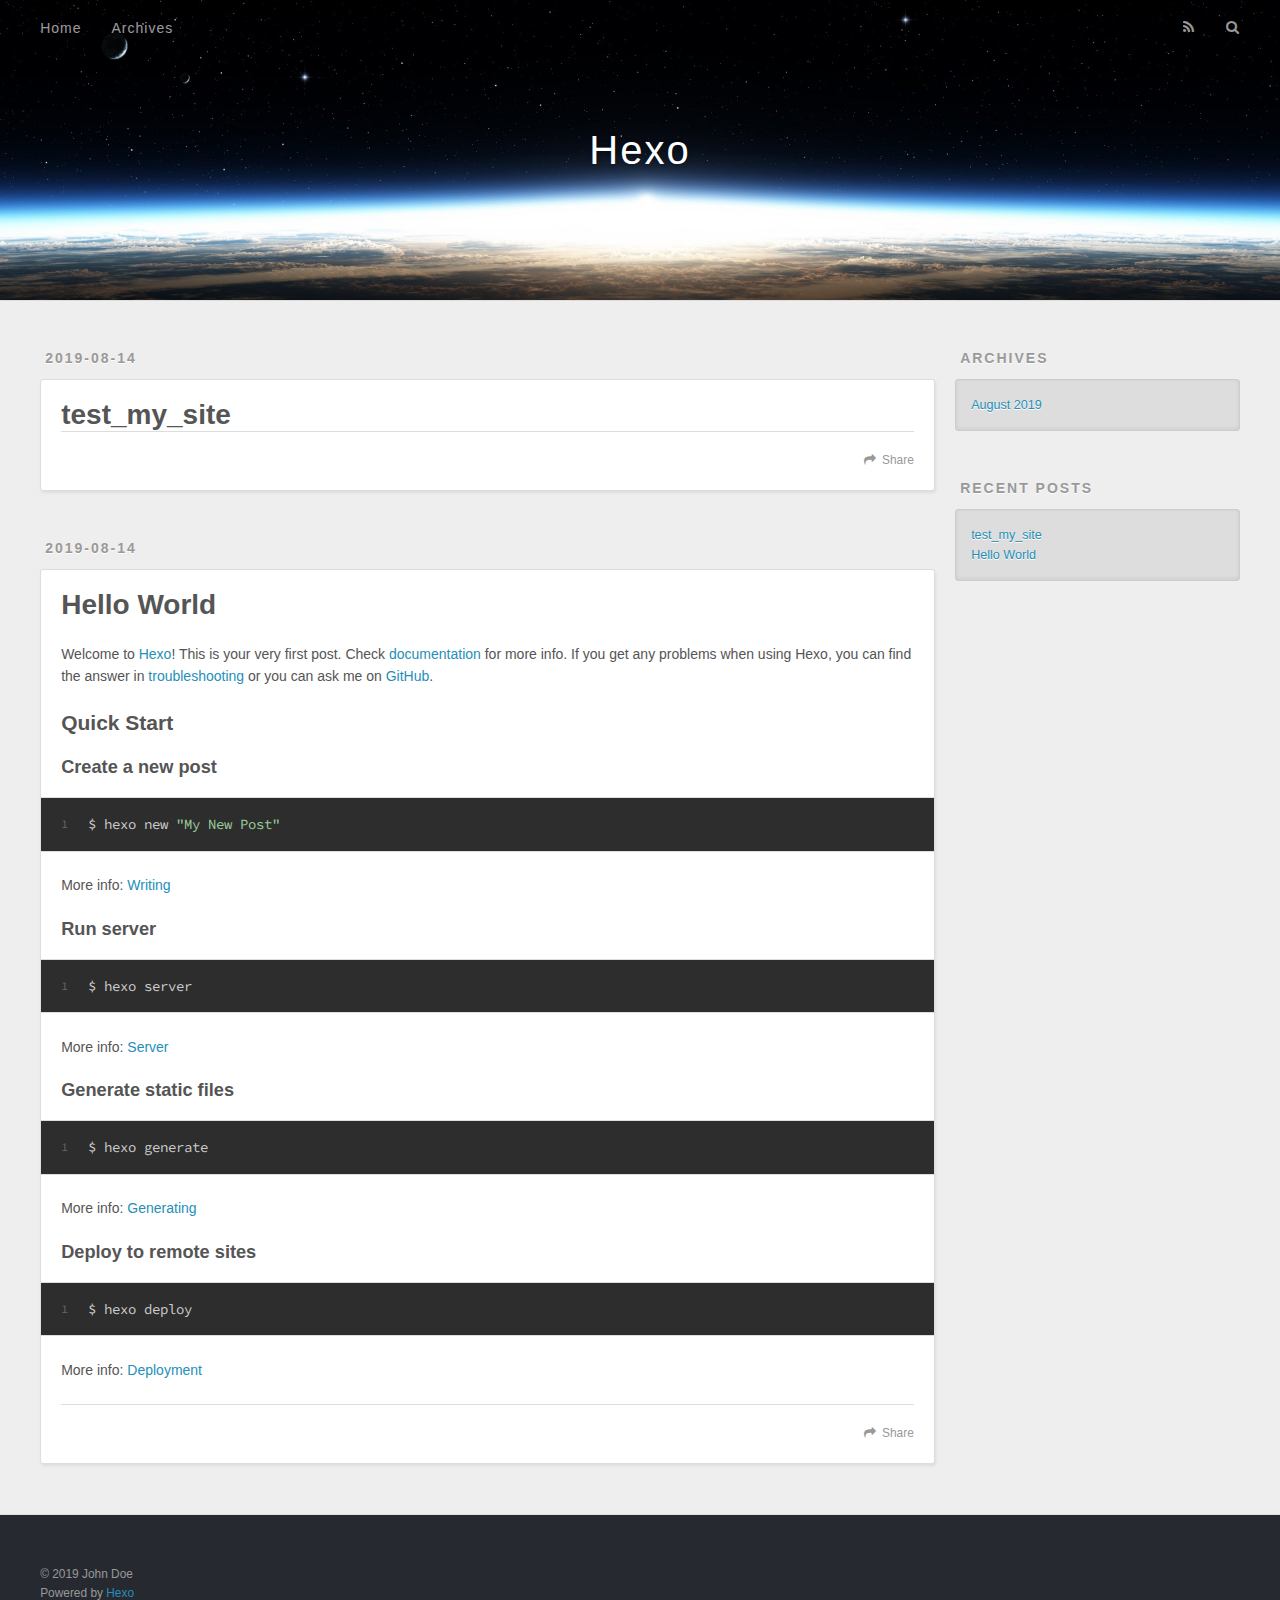
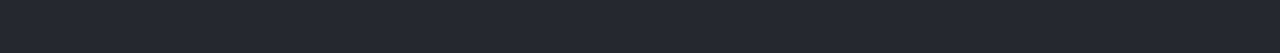
<file: index.html>
<!DOCTYPE html>
<html>
<head><meta name="generator" content="Hexo 3.9.0">
  <meta charset="utf-8">
  

  
  <title>Hexo</title>
  <meta name="viewport" content="width=device-width, initial-scale=1, maximum-scale=1">
  <meta property="og:type" content="website">
<meta property="og:title" content="Hexo">
<meta property="og:url" content="http://yoursite.com/index.html">
<meta property="og:site_name" content="Hexo">
<meta property="og:locale" content="en">
<meta name="twitter:card" content="summary">
<meta name="twitter:title" content="Hexo">
  
    <link rel="alternate" href="/atom.xml" title="Hexo" type="application/atom+xml">
  
  
    <link rel="icon" href="/favicon.png">
  
  
    <link href="//fonts.googleapis.com/css?family=Source+Code+Pro" rel="stylesheet" type="text/css">
  
  <link rel="stylesheet" href="/css/style.css">
</head>
</html>
<body>
  <div id="container">
    <div id="wrap">
      <header id="header">
  <div id="banner"></div>
  <div id="header-outer" class="outer">
    <div id="header-title" class="inner">
      <h1 id="logo-wrap">
        <a href="/" id="logo">Hexo</a>
      </h1>
      
    </div>
    <div id="header-inner" class="inner">
      <nav id="main-nav">
        <a id="main-nav-toggle" class="nav-icon"></a>
        
          <a class="main-nav-link" href="/">Home</a>
        
          <a class="main-nav-link" href="/archives">Archives</a>
        
      </nav>
      <nav id="sub-nav">
        
          <a id="nav-rss-link" class="nav-icon" href="/atom.xml" title="RSS Feed"></a>
        
        <a id="nav-search-btn" class="nav-icon" title="Search"></a>
      </nav>
      <div id="search-form-wrap">
        <form action="//google.com/search" method="get" accept-charset="UTF-8" class="search-form"><input type="search" name="q" class="search-form-input" placeholder="Search"><button type="submit" class="search-form-submit">&#xF002;</button><input type="hidden" name="sitesearch" value="http://yoursite.com"></form>
      </div>
    </div>
  </div>
</header>
      <div class="outer">
        <section id="main">
  
    <article id="post-test-my-site" class="article article-type-post" itemscope itemprop="blogPost">
  <div class="article-meta">
    <a href="/2019/08/14/test-my-site/" class="article-date">
  <time datetime="2019-08-13T20:40:48.000Z" itemprop="datePublished">2019-08-14</time>
</a>
    
  </div>
  <div class="article-inner">
    
    
      <header class="article-header">
        
  
    <h1 itemprop="name">
      <a class="article-title" href="/2019/08/14/test-my-site/">test_my_site</a>
    </h1>
  

      </header>
    
    <div class="article-entry" itemprop="articleBody">
      
        
      
    </div>
    <footer class="article-footer">
      <a data-url="http://yoursite.com/2019/08/14/test-my-site/" data-id="cjzaavfdy0001t07kbnh5wplp" class="article-share-link">Share</a>
      
      
    </footer>
  </div>
  
</article>


  
    <article id="post-hello-world" class="article article-type-post" itemscope itemprop="blogPost">
  <div class="article-meta">
    <a href="/2019/08/14/hello-world/" class="article-date">
  <time datetime="2019-08-13T20:35:54.932Z" itemprop="datePublished">2019-08-14</time>
</a>
    
  </div>
  <div class="article-inner">
    
    
      <header class="article-header">
        
  
    <h1 itemprop="name">
      <a class="article-title" href="/2019/08/14/hello-world/">Hello World</a>
    </h1>
  

      </header>
    
    <div class="article-entry" itemprop="articleBody">
      
        <p>Welcome to <a href="https://hexo.io/" target="_blank" rel="noopener">Hexo</a>! This is your very first post. Check <a href="https://hexo.io/docs/" target="_blank" rel="noopener">documentation</a> for more info. If you get any problems when using Hexo, you can find the answer in <a href="https://hexo.io/docs/troubleshooting.html" target="_blank" rel="noopener">troubleshooting</a> or you can ask me on <a href="https://github.com/hexojs/hexo/issues" target="_blank" rel="noopener">GitHub</a>.</p>
<h2 id="Quick-Start"><a href="#Quick-Start" class="headerlink" title="Quick Start"></a>Quick Start</h2><h3 id="Create-a-new-post"><a href="#Create-a-new-post" class="headerlink" title="Create a new post"></a>Create a new post</h3><figure class="highlight bash"><table><tr><td class="gutter"><pre><span class="line">1</span><br></pre></td><td class="code"><pre><span class="line">$ hexo new <span class="string">"My New Post"</span></span><br></pre></td></tr></table></figure>

<p>More info: <a href="https://hexo.io/docs/writing.html" target="_blank" rel="noopener">Writing</a></p>
<h3 id="Run-server"><a href="#Run-server" class="headerlink" title="Run server"></a>Run server</h3><figure class="highlight bash"><table><tr><td class="gutter"><pre><span class="line">1</span><br></pre></td><td class="code"><pre><span class="line">$ hexo server</span><br></pre></td></tr></table></figure>

<p>More info: <a href="https://hexo.io/docs/server.html" target="_blank" rel="noopener">Server</a></p>
<h3 id="Generate-static-files"><a href="#Generate-static-files" class="headerlink" title="Generate static files"></a>Generate static files</h3><figure class="highlight bash"><table><tr><td class="gutter"><pre><span class="line">1</span><br></pre></td><td class="code"><pre><span class="line">$ hexo generate</span><br></pre></td></tr></table></figure>

<p>More info: <a href="https://hexo.io/docs/generating.html" target="_blank" rel="noopener">Generating</a></p>
<h3 id="Deploy-to-remote-sites"><a href="#Deploy-to-remote-sites" class="headerlink" title="Deploy to remote sites"></a>Deploy to remote sites</h3><figure class="highlight bash"><table><tr><td class="gutter"><pre><span class="line">1</span><br></pre></td><td class="code"><pre><span class="line">$ hexo deploy</span><br></pre></td></tr></table></figure>

<p>More info: <a href="https://hexo.io/docs/deployment.html" target="_blank" rel="noopener">Deployment</a></p>

      
    </div>
    <footer class="article-footer">
      <a data-url="http://yoursite.com/2019/08/14/hello-world/" data-id="cjzaavfdu0000t07k00rxl0hh" class="article-share-link">Share</a>
      
      
    </footer>
  </div>
  
</article>


  


</section>
        
          <aside id="sidebar">
  
    

  
    

  
    
  
    
  <div class="widget-wrap">
    <h3 class="widget-title">Archives</h3>
    <div class="widget">
      <ul class="archive-list"><li class="archive-list-item"><a class="archive-list-link" href="/archives/2019/08/">August 2019</a></li></ul>
    </div>
  </div>


  
    
  <div class="widget-wrap">
    <h3 class="widget-title">Recent Posts</h3>
    <div class="widget">
      <ul>
        
          <li>
            <a href="/2019/08/14/test-my-site/">test_my_site</a>
          </li>
        
          <li>
            <a href="/2019/08/14/hello-world/">Hello World</a>
          </li>
        
      </ul>
    </div>
  </div>

  
</aside>
        
      </div>
      <footer id="footer">
  
  <div class="outer">
    <div id="footer-info" class="inner">
      &copy; 2019 John Doe<br>
      Powered by <a href="http://hexo.io/" target="_blank">Hexo</a>
    </div>
  </div>
</footer>
    </div>
    <nav id="mobile-nav">
  
    <a href="/" class="mobile-nav-link">Home</a>
  
    <a href="/archives" class="mobile-nav-link">Archives</a>
  
</nav>
    

<script src="//ajax.googleapis.com/ajax/libs/jquery/2.0.3/jquery.min.js"></script>


  <link rel="stylesheet" href="/fancybox/jquery.fancybox.css">
  <script src="/fancybox/jquery.fancybox.pack.js"></script>


<script src="/js/script.js"></script>



  </div>
</body>
</html>
</file>
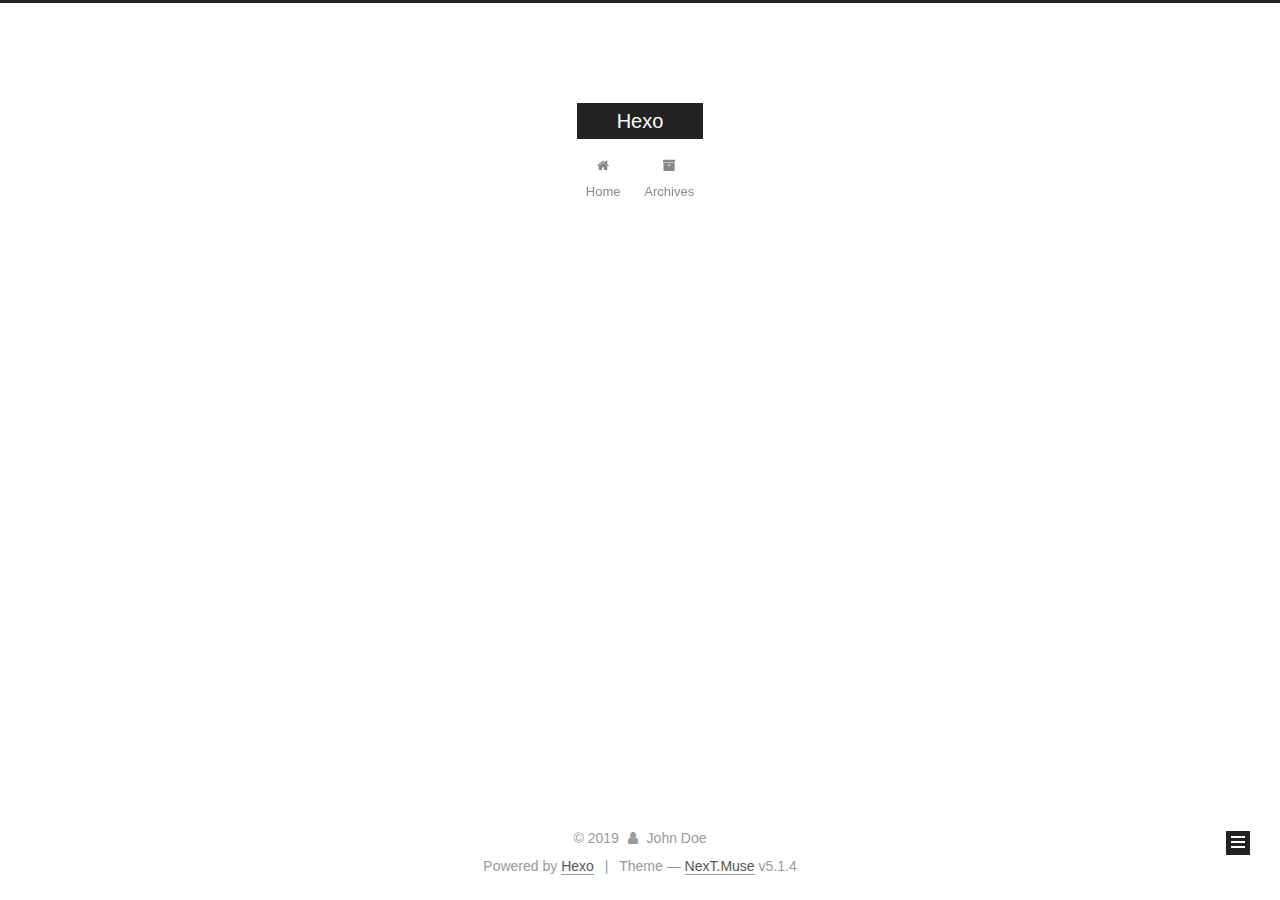
<file: archives/index.html>
<!DOCTYPE html>



  


<html class="theme-next muse use-motion" lang="en">
<head><meta name="generator" content="Hexo 3.9.0">
  <meta charset="UTF-8">
<meta http-equiv="X-UA-Compatible" content="IE=edge">
<meta name="viewport" content="width=device-width, initial-scale=1, maximum-scale=1">
<meta name="theme-color" content="#222">









<meta http-equiv="Cache-Control" content="no-transform">
<meta http-equiv="Cache-Control" content="no-siteapp">
















  
  
  <link href="/lib/fancybox/source/jquery.fancybox.css?v=2.1.5" rel="stylesheet" type="text/css">







<link href="/lib/font-awesome/css/font-awesome.min.css?v=4.6.2" rel="stylesheet" type="text/css">

<link href="/css/main.css?v=5.1.4" rel="stylesheet" type="text/css">


  <link rel="apple-touch-icon" sizes="180x180" href="/images/apple-touch-icon-next.png?v=5.1.4">


  <link rel="icon" type="image/png" sizes="32x32" href="/images/favicon-32x32-next.png?v=5.1.4">


  <link rel="icon" type="image/png" sizes="16x16" href="/images/favicon-16x16-next.png?v=5.1.4">


  <link rel="mask-icon" href="/images/logo.svg?v=5.1.4" color="#222">





  <meta name="keywords" content="Hexo, NexT">










<meta property="og:type" content="website">
<meta property="og:title" content="Hexo">
<meta property="og:url" content="http://yoursite.com/archives/index.html">
<meta property="og:site_name" content="Hexo">
<meta property="og:locale" content="en">
<meta name="twitter:card" content="summary">
<meta name="twitter:title" content="Hexo">



<script type="text/javascript" id="hexo.configurations">
  var NexT = window.NexT || {};
  var CONFIG = {
    root: '/',
    scheme: 'Muse',
    version: '5.1.4',
    sidebar: {"position":"left","display":"post","offset":12,"b2t":false,"scrollpercent":false,"onmobile":false},
    fancybox: true,
    tabs: true,
    motion: {"enable":true,"async":false,"transition":{"post_block":"fadeIn","post_header":"slideDownIn","post_body":"slideDownIn","coll_header":"slideLeftIn","sidebar":"slideUpIn"}},
    duoshuo: {
      userId: '0',
      author: 'Author'
    },
    algolia: {
      applicationID: '',
      apiKey: '',
      indexName: '',
      hits: {"per_page":10},
      labels: {"input_placeholder":"Search for Posts","hits_empty":"We didn't find any results for the search: ${query}","hits_stats":"${hits} results found in ${time} ms"}
    }
  };
</script>



  <link rel="canonical" href="http://yoursite.com/archives/">





  <title>Archive | Hexo</title>
  








</head>

<body itemscope itemtype="http://schema.org/WebPage" lang="en">

  
  
    
  

  <div class="container sidebar-position-left page-archive">
    <div class="headband"></div>

    <header id="header" class="header" itemscope itemtype="http://schema.org/WPHeader">
      <div class="header-inner"><div class="site-brand-wrapper">
  <div class="site-meta ">
    

    <div class="custom-logo-site-title">
      <a href="/" class="brand" rel="start">
        <span class="logo-line-before"><i></i></span>
        <span class="site-title">Hexo</span>
        <span class="logo-line-after"><i></i></span>
      </a>
    </div>
      
        <p class="site-subtitle"></p>
      
  </div>

  <div class="site-nav-toggle">
    <button>
      <span class="btn-bar"></span>
      <span class="btn-bar"></span>
      <span class="btn-bar"></span>
    </button>
  </div>
</div>

<nav class="site-nav">
  

  
    <ul id="menu" class="menu">
      
        
        <li class="menu-item menu-item-home">
          <a href="/" rel="section">
            
              <i class="menu-item-icon fa fa-fw fa-home"></i> <br>
            
            Home
          </a>
        </li>
      
        
        <li class="menu-item menu-item-archives">
          <a href="/archives/" rel="section">
            
              <i class="menu-item-icon fa fa-fw fa-archive"></i> <br>
            
            Archives
          </a>
        </li>
      

      
    </ul>
  

  
</nav>



 </div>
    </header>

    <main id="main" class="main">
      <div class="main-inner">
        <div class="content-wrap">
          <div id="content" class="content">
            

  
  
  
  <div class="post-block archive">
    <div id="posts" class="posts-collapse">
      <span class="archive-move-on"></span>

      <span class="archive-page-counter">
        
        
        
          
        
        Um..! 2 posts in total. Keep on posting.
      </span>

      

        
        
        

        
          
          <div class="collection-title">
            <h1 class="archive-year" id="archive-year-2019">2019</h1>
          </div>
        
        

        

  <article class="post post-type-normal" itemscope itemtype="http://schema.org/Article">
    <header class="post-header">

      <h2 class="post-title">
        
            <a class="post-title-link" href="/2019/08/14/test-my-site/" itemprop="url">
              
                <span itemprop="name">test_my_site</span>
              
            </a>
        
      </h2>

      <div class="post-meta">
        <time class="post-time" itemprop="dateCreated" datetime="2019-08-14T04:40:48+08:00" content="2019-08-14">
          08-14
        </time>
      </div>

    </header>
  </article>



      

        
        
        

        
        

        

  <article class="post post-type-normal" itemscope itemtype="http://schema.org/Article">
    <header class="post-header">

      <h2 class="post-title">
        
            <a class="post-title-link" href="/2019/08/14/hello-world/" itemprop="url">
              
                <span itemprop="name">Hello World</span>
              
            </a>
        
      </h2>

      <div class="post-meta">
        <time class="post-time" itemprop="dateCreated" datetime="2019-08-14T04:35:54+08:00" content="2019-08-14">
          08-14
        </time>
      </div>

    </header>
  </article>



      

    </div>
  </div>
  
  
  

  



          </div>
          


          

        </div>
        
          
  
  <div class="sidebar-toggle">
    <div class="sidebar-toggle-line-wrap">
      <span class="sidebar-toggle-line sidebar-toggle-line-first"></span>
      <span class="sidebar-toggle-line sidebar-toggle-line-middle"></span>
      <span class="sidebar-toggle-line sidebar-toggle-line-last"></span>
    </div>
  </div>

  <aside id="sidebar" class="sidebar">
    
    <div class="sidebar-inner">

      

      

      <section class="site-overview-wrap sidebar-panel sidebar-panel-active">
        <div class="site-overview">
          <div class="site-author motion-element" itemprop="author" itemscope itemtype="http://schema.org/Person">
            
              <p class="site-author-name" itemprop="name">John Doe</p>
              <p class="site-description motion-element" itemprop="description"></p>
          </div>

          <nav class="site-state motion-element">

            
              <div class="site-state-item site-state-posts">
              
                <a href="/archives/">
              
                  <span class="site-state-item-count">2</span>
                  <span class="site-state-item-name">posts</span>
                </a>
              </div>
            

            

            

          </nav>

          

          

          
          

          
          

          

        </div>
      </section>

      

      

    </div>
  </aside>


        
      </div>
    </main>

    <footer id="footer" class="footer">
      <div class="footer-inner">
        <div class="copyright">&copy; <span itemprop="copyrightYear">2019</span>
  <span class="with-love">
    <i class="fa fa-user"></i>
  </span>
  <span class="author" itemprop="copyrightHolder">John Doe</span>

  
</div>


  <div class="powered-by">Powered by <a class="theme-link" target="_blank" href="https://hexo.io">Hexo</a></div>



  <span class="post-meta-divider">|</span>



  <div class="theme-info">Theme &mdash; <a class="theme-link" target="_blank" href="https://github.com/iissnan/hexo-theme-next">NexT.Muse</a> v5.1.4</div>




        







        
      </div>
    </footer>

    
      <div class="back-to-top">
        <i class="fa fa-arrow-up"></i>
        
      </div>
    

    

  </div>

  

<script type="text/javascript">
  if (Object.prototype.toString.call(window.Promise) !== '[object Function]') {
    window.Promise = null;
  }
</script>









  












  
  
    <script type="text/javascript" src="/lib/jquery/index.js?v=2.1.3"></script>
  

  
  
    <script type="text/javascript" src="/lib/fastclick/lib/fastclick.min.js?v=1.0.6"></script>
  

  
  
    <script type="text/javascript" src="/lib/jquery_lazyload/jquery.lazyload.js?v=1.9.7"></script>
  

  
  
    <script type="text/javascript" src="/lib/velocity/velocity.min.js?v=1.2.1"></script>
  

  
  
    <script type="text/javascript" src="/lib/velocity/velocity.ui.min.js?v=1.2.1"></script>
  

  
  
    <script type="text/javascript" src="/lib/fancybox/source/jquery.fancybox.pack.js?v=2.1.5"></script>
  


  


  <script type="text/javascript" src="/js/src/utils.js?v=5.1.4"></script>

  <script type="text/javascript" src="/js/src/motion.js?v=5.1.4"></script>



  
  

  

  


  <script type="text/javascript" src="/js/src/bootstrap.js?v=5.1.4"></script>



  


  




	





  





  












  





  

  

  

  
  

  

  

  

</body>
</html>
</file>
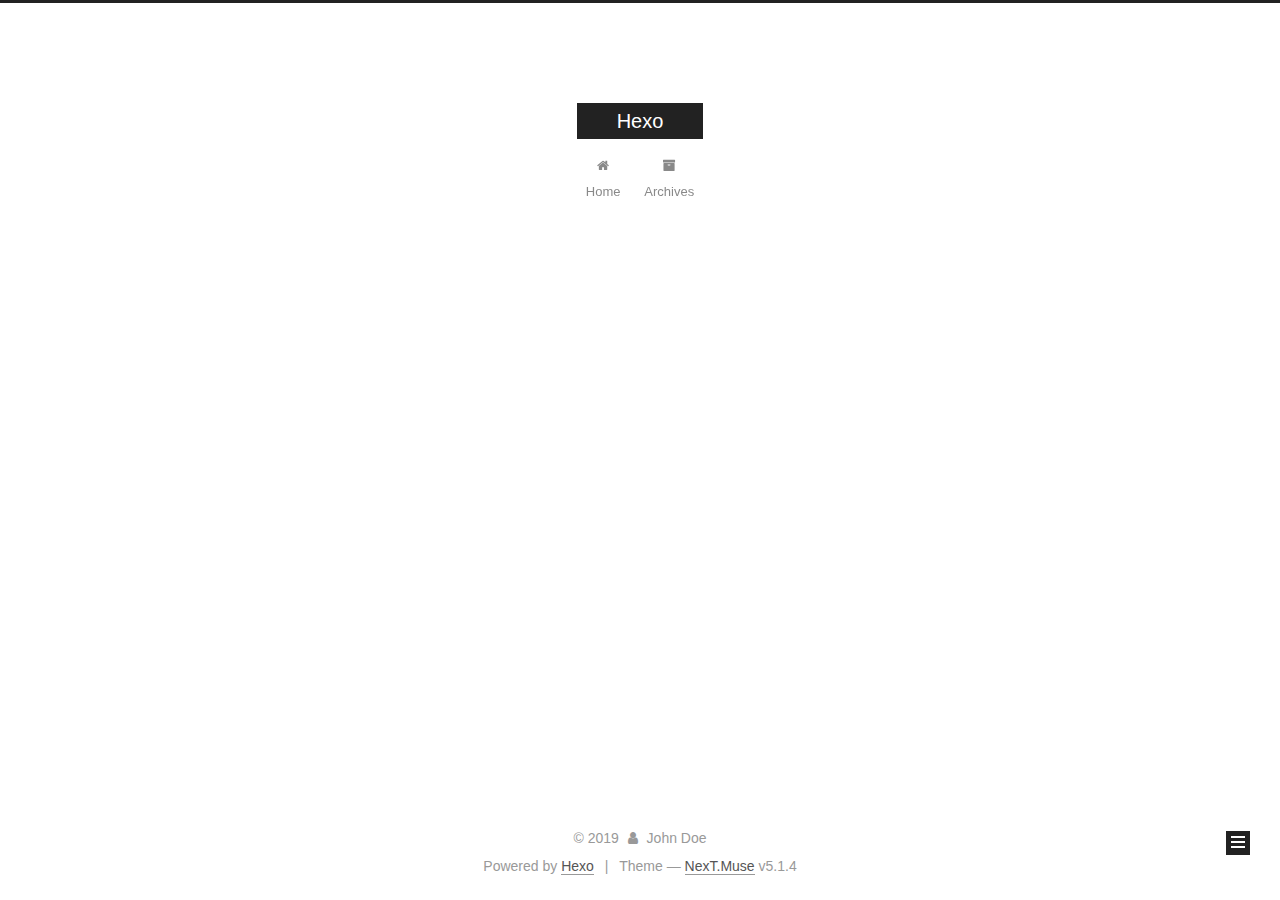
<file: archives/2019/index.html>
<!DOCTYPE html>



  


<html class="theme-next muse use-motion" lang="en">
<head><meta name="generator" content="Hexo 3.9.0">
  <meta charset="UTF-8">
<meta http-equiv="X-UA-Compatible" content="IE=edge">
<meta name="viewport" content="width=device-width, initial-scale=1, maximum-scale=1">
<meta name="theme-color" content="#222">









<meta http-equiv="Cache-Control" content="no-transform">
<meta http-equiv="Cache-Control" content="no-siteapp">
















  
  
  <link href="/lib/fancybox/source/jquery.fancybox.css?v=2.1.5" rel="stylesheet" type="text/css">







<link href="/lib/font-awesome/css/font-awesome.min.css?v=4.6.2" rel="stylesheet" type="text/css">

<link href="/css/main.css?v=5.1.4" rel="stylesheet" type="text/css">


  <link rel="apple-touch-icon" sizes="180x180" href="/images/apple-touch-icon-next.png?v=5.1.4">


  <link rel="icon" type="image/png" sizes="32x32" href="/images/favicon-32x32-next.png?v=5.1.4">


  <link rel="icon" type="image/png" sizes="16x16" href="/images/favicon-16x16-next.png?v=5.1.4">


  <link rel="mask-icon" href="/images/logo.svg?v=5.1.4" color="#222">





  <meta name="keywords" content="Hexo, NexT">










<meta property="og:type" content="website">
<meta property="og:title" content="Hexo">
<meta property="og:url" content="http://yoursite.com/archives/2019/index.html">
<meta property="og:site_name" content="Hexo">
<meta property="og:locale" content="en">
<meta name="twitter:card" content="summary">
<meta name="twitter:title" content="Hexo">



<script type="text/javascript" id="hexo.configurations">
  var NexT = window.NexT || {};
  var CONFIG = {
    root: '/',
    scheme: 'Muse',
    version: '5.1.4',
    sidebar: {"position":"left","display":"post","offset":12,"b2t":false,"scrollpercent":false,"onmobile":false},
    fancybox: true,
    tabs: true,
    motion: {"enable":true,"async":false,"transition":{"post_block":"fadeIn","post_header":"slideDownIn","post_body":"slideDownIn","coll_header":"slideLeftIn","sidebar":"slideUpIn"}},
    duoshuo: {
      userId: '0',
      author: 'Author'
    },
    algolia: {
      applicationID: '',
      apiKey: '',
      indexName: '',
      hits: {"per_page":10},
      labels: {"input_placeholder":"Search for Posts","hits_empty":"We didn't find any results for the search: ${query}","hits_stats":"${hits} results found in ${time} ms"}
    }
  };
</script>



  <link rel="canonical" href="http://yoursite.com/archives/2019/">





  <title>Archive | Hexo</title>
  








</head>

<body itemscope itemtype="http://schema.org/WebPage" lang="en">

  
  
    
  

  <div class="container sidebar-position-left page-archive">
    <div class="headband"></div>

    <header id="header" class="header" itemscope itemtype="http://schema.org/WPHeader">
      <div class="header-inner"><div class="site-brand-wrapper">
  <div class="site-meta ">
    

    <div class="custom-logo-site-title">
      <a href="/" class="brand" rel="start">
        <span class="logo-line-before"><i></i></span>
        <span class="site-title">Hexo</span>
        <span class="logo-line-after"><i></i></span>
      </a>
    </div>
      
        <p class="site-subtitle"></p>
      
  </div>

  <div class="site-nav-toggle">
    <button>
      <span class="btn-bar"></span>
      <span class="btn-bar"></span>
      <span class="btn-bar"></span>
    </button>
  </div>
</div>

<nav class="site-nav">
  

  
    <ul id="menu" class="menu">
      
        
        <li class="menu-item menu-item-home">
          <a href="/" rel="section">
            
              <i class="menu-item-icon fa fa-fw fa-home"></i> <br>
            
            Home
          </a>
        </li>
      
        
        <li class="menu-item menu-item-archives">
          <a href="/archives/" rel="section">
            
              <i class="menu-item-icon fa fa-fw fa-archive"></i> <br>
            
            Archives
          </a>
        </li>
      

      
    </ul>
  

  
</nav>



 </div>
    </header>

    <main id="main" class="main">
      <div class="main-inner">
        <div class="content-wrap">
          <div id="content" class="content">
            

  
  
  
  <div class="post-block archive">
    <div id="posts" class="posts-collapse">
      <span class="archive-move-on"></span>

      <span class="archive-page-counter">
        
        
        
          
        
        Um..! 2 posts in total. Keep on posting.
      </span>

      

        
        
        

        
          
          <div class="collection-title">
            <h1 class="archive-year" id="archive-year-2019">2019</h1>
          </div>
        
        

        

  <article class="post post-type-normal" itemscope itemtype="http://schema.org/Article">
    <header class="post-header">

      <h2 class="post-title">
        
            <a class="post-title-link" href="/2019/08/14/test-my-site/" itemprop="url">
              
                <span itemprop="name">test_my_site</span>
              
            </a>
        
      </h2>

      <div class="post-meta">
        <time class="post-time" itemprop="dateCreated" datetime="2019-08-14T04:40:48+08:00" content="2019-08-14">
          08-14
        </time>
      </div>

    </header>
  </article>



      

        
        
        

        
        

        

  <article class="post post-type-normal" itemscope itemtype="http://schema.org/Article">
    <header class="post-header">

      <h2 class="post-title">
        
            <a class="post-title-link" href="/2019/08/14/hello-world/" itemprop="url">
              
                <span itemprop="name">Hello World</span>
              
            </a>
        
      </h2>

      <div class="post-meta">
        <time class="post-time" itemprop="dateCreated" datetime="2019-08-14T04:35:54+08:00" content="2019-08-14">
          08-14
        </time>
      </div>

    </header>
  </article>



      

    </div>
  </div>
  
  
  

  



          </div>
          


          

        </div>
        
          
  
  <div class="sidebar-toggle">
    <div class="sidebar-toggle-line-wrap">
      <span class="sidebar-toggle-line sidebar-toggle-line-first"></span>
      <span class="sidebar-toggle-line sidebar-toggle-line-middle"></span>
      <span class="sidebar-toggle-line sidebar-toggle-line-last"></span>
    </div>
  </div>

  <aside id="sidebar" class="sidebar">
    
    <div class="sidebar-inner">

      

      

      <section class="site-overview-wrap sidebar-panel sidebar-panel-active">
        <div class="site-overview">
          <div class="site-author motion-element" itemprop="author" itemscope itemtype="http://schema.org/Person">
            
              <p class="site-author-name" itemprop="name">John Doe</p>
              <p class="site-description motion-element" itemprop="description"></p>
          </div>

          <nav class="site-state motion-element">

            
              <div class="site-state-item site-state-posts">
              
                <a href="/archives/">
              
                  <span class="site-state-item-count">2</span>
                  <span class="site-state-item-name">posts</span>
                </a>
              </div>
            

            

            

          </nav>

          

          

          
          

          
          

          

        </div>
      </section>

      

      

    </div>
  </aside>


        
      </div>
    </main>

    <footer id="footer" class="footer">
      <div class="footer-inner">
        <div class="copyright">&copy; <span itemprop="copyrightYear">2019</span>
  <span class="with-love">
    <i class="fa fa-user"></i>
  </span>
  <span class="author" itemprop="copyrightHolder">John Doe</span>

  
</div>


  <div class="powered-by">Powered by <a class="theme-link" target="_blank" href="https://hexo.io">Hexo</a></div>



  <span class="post-meta-divider">|</span>



  <div class="theme-info">Theme &mdash; <a class="theme-link" target="_blank" href="https://github.com/iissnan/hexo-theme-next">NexT.Muse</a> v5.1.4</div>




        







        
      </div>
    </footer>

    
      <div class="back-to-top">
        <i class="fa fa-arrow-up"></i>
        
      </div>
    

    

  </div>

  

<script type="text/javascript">
  if (Object.prototype.toString.call(window.Promise) !== '[object Function]') {
    window.Promise = null;
  }
</script>









  












  
  
    <script type="text/javascript" src="/lib/jquery/index.js?v=2.1.3"></script>
  

  
  
    <script type="text/javascript" src="/lib/fastclick/lib/fastclick.min.js?v=1.0.6"></script>
  

  
  
    <script type="text/javascript" src="/lib/jquery_lazyload/jquery.lazyload.js?v=1.9.7"></script>
  

  
  
    <script type="text/javascript" src="/lib/velocity/velocity.min.js?v=1.2.1"></script>
  

  
  
    <script type="text/javascript" src="/lib/velocity/velocity.ui.min.js?v=1.2.1"></script>
  

  
  
    <script type="text/javascript" src="/lib/fancybox/source/jquery.fancybox.pack.js?v=2.1.5"></script>
  


  


  <script type="text/javascript" src="/js/src/utils.js?v=5.1.4"></script>

  <script type="text/javascript" src="/js/src/motion.js?v=5.1.4"></script>



  
  

  

  


  <script type="text/javascript" src="/js/src/bootstrap.js?v=5.1.4"></script>



  


  




	





  





  












  





  

  

  

  
  

  

  

  

</body>
</html>
</file>
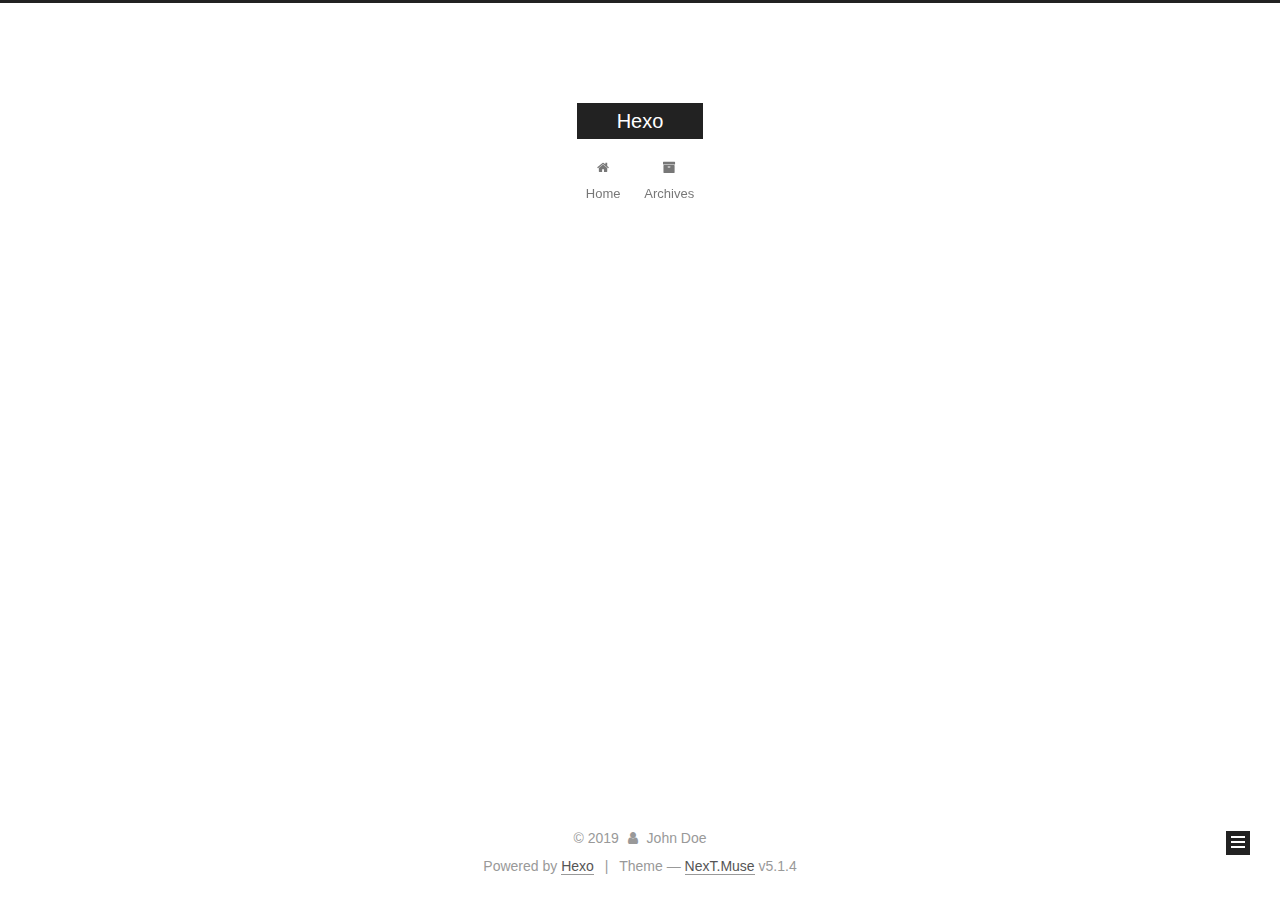
<file: archives/2019/08/index.html>
<!DOCTYPE html>



  


<html class="theme-next muse use-motion" lang="en">
<head><meta name="generator" content="Hexo 3.9.0">
  <meta charset="UTF-8">
<meta http-equiv="X-UA-Compatible" content="IE=edge">
<meta name="viewport" content="width=device-width, initial-scale=1, maximum-scale=1">
<meta name="theme-color" content="#222">









<meta http-equiv="Cache-Control" content="no-transform">
<meta http-equiv="Cache-Control" content="no-siteapp">
















  
  
  <link href="/lib/fancybox/source/jquery.fancybox.css?v=2.1.5" rel="stylesheet" type="text/css">







<link href="/lib/font-awesome/css/font-awesome.min.css?v=4.6.2" rel="stylesheet" type="text/css">

<link href="/css/main.css?v=5.1.4" rel="stylesheet" type="text/css">


  <link rel="apple-touch-icon" sizes="180x180" href="/images/apple-touch-icon-next.png?v=5.1.4">


  <link rel="icon" type="image/png" sizes="32x32" href="/images/favicon-32x32-next.png?v=5.1.4">


  <link rel="icon" type="image/png" sizes="16x16" href="/images/favicon-16x16-next.png?v=5.1.4">


  <link rel="mask-icon" href="/images/logo.svg?v=5.1.4" color="#222">





  <meta name="keywords" content="Hexo, NexT">










<meta property="og:type" content="website">
<meta property="og:title" content="Hexo">
<meta property="og:url" content="http://yoursite.com/archives/2019/08/index.html">
<meta property="og:site_name" content="Hexo">
<meta property="og:locale" content="en">
<meta name="twitter:card" content="summary">
<meta name="twitter:title" content="Hexo">



<script type="text/javascript" id="hexo.configurations">
  var NexT = window.NexT || {};
  var CONFIG = {
    root: '/',
    scheme: 'Muse',
    version: '5.1.4',
    sidebar: {"position":"left","display":"post","offset":12,"b2t":false,"scrollpercent":false,"onmobile":false},
    fancybox: true,
    tabs: true,
    motion: {"enable":true,"async":false,"transition":{"post_block":"fadeIn","post_header":"slideDownIn","post_body":"slideDownIn","coll_header":"slideLeftIn","sidebar":"slideUpIn"}},
    duoshuo: {
      userId: '0',
      author: 'Author'
    },
    algolia: {
      applicationID: '',
      apiKey: '',
      indexName: '',
      hits: {"per_page":10},
      labels: {"input_placeholder":"Search for Posts","hits_empty":"We didn't find any results for the search: ${query}","hits_stats":"${hits} results found in ${time} ms"}
    }
  };
</script>



  <link rel="canonical" href="http://yoursite.com/archives/2019/08/">





  <title>Archive | Hexo</title>
  








</head>

<body itemscope itemtype="http://schema.org/WebPage" lang="en">

  
  
    
  

  <div class="container sidebar-position-left page-archive">
    <div class="headband"></div>

    <header id="header" class="header" itemscope itemtype="http://schema.org/WPHeader">
      <div class="header-inner"><div class="site-brand-wrapper">
  <div class="site-meta ">
    

    <div class="custom-logo-site-title">
      <a href="/" class="brand" rel="start">
        <span class="logo-line-before"><i></i></span>
        <span class="site-title">Hexo</span>
        <span class="logo-line-after"><i></i></span>
      </a>
    </div>
      
        <p class="site-subtitle"></p>
      
  </div>

  <div class="site-nav-toggle">
    <button>
      <span class="btn-bar"></span>
      <span class="btn-bar"></span>
      <span class="btn-bar"></span>
    </button>
  </div>
</div>

<nav class="site-nav">
  

  
    <ul id="menu" class="menu">
      
        
        <li class="menu-item menu-item-home">
          <a href="/" rel="section">
            
              <i class="menu-item-icon fa fa-fw fa-home"></i> <br>
            
            Home
          </a>
        </li>
      
        
        <li class="menu-item menu-item-archives">
          <a href="/archives/" rel="section">
            
              <i class="menu-item-icon fa fa-fw fa-archive"></i> <br>
            
            Archives
          </a>
        </li>
      

      
    </ul>
  

  
</nav>



 </div>
    </header>

    <main id="main" class="main">
      <div class="main-inner">
        <div class="content-wrap">
          <div id="content" class="content">
            

  
  
  
  <div class="post-block archive">
    <div id="posts" class="posts-collapse">
      <span class="archive-move-on"></span>

      <span class="archive-page-counter">
        
        
        
          
        
        Um..! 2 posts in total. Keep on posting.
      </span>

      

        
        
        

        
          
          <div class="collection-title">
            <h1 class="archive-year" id="archive-year-2019">2019</h1>
          </div>
        
        

        

  <article class="post post-type-normal" itemscope itemtype="http://schema.org/Article">
    <header class="post-header">

      <h2 class="post-title">
        
            <a class="post-title-link" href="/2019/08/14/test-my-site/" itemprop="url">
              
                <span itemprop="name">test_my_site</span>
              
            </a>
        
      </h2>

      <div class="post-meta">
        <time class="post-time" itemprop="dateCreated" datetime="2019-08-14T04:40:48+08:00" content="2019-08-14">
          08-14
        </time>
      </div>

    </header>
  </article>



      

        
        
        

        
        

        

  <article class="post post-type-normal" itemscope itemtype="http://schema.org/Article">
    <header class="post-header">

      <h2 class="post-title">
        
            <a class="post-title-link" href="/2019/08/14/hello-world/" itemprop="url">
              
                <span itemprop="name">Hello World</span>
              
            </a>
        
      </h2>

      <div class="post-meta">
        <time class="post-time" itemprop="dateCreated" datetime="2019-08-14T04:35:54+08:00" content="2019-08-14">
          08-14
        </time>
      </div>

    </header>
  </article>



      

    </div>
  </div>
  
  
  

  



          </div>
          


          

        </div>
        
          
  
  <div class="sidebar-toggle">
    <div class="sidebar-toggle-line-wrap">
      <span class="sidebar-toggle-line sidebar-toggle-line-first"></span>
      <span class="sidebar-toggle-line sidebar-toggle-line-middle"></span>
      <span class="sidebar-toggle-line sidebar-toggle-line-last"></span>
    </div>
  </div>

  <aside id="sidebar" class="sidebar">
    
    <div class="sidebar-inner">

      

      

      <section class="site-overview-wrap sidebar-panel sidebar-panel-active">
        <div class="site-overview">
          <div class="site-author motion-element" itemprop="author" itemscope itemtype="http://schema.org/Person">
            
              <p class="site-author-name" itemprop="name">John Doe</p>
              <p class="site-description motion-element" itemprop="description"></p>
          </div>

          <nav class="site-state motion-element">

            
              <div class="site-state-item site-state-posts">
              
                <a href="/archives/">
              
                  <span class="site-state-item-count">2</span>
                  <span class="site-state-item-name">posts</span>
                </a>
              </div>
            

            

            

          </nav>

          

          

          
          

          
          

          

        </div>
      </section>

      

      

    </div>
  </aside>


        
      </div>
    </main>

    <footer id="footer" class="footer">
      <div class="footer-inner">
        <div class="copyright">&copy; <span itemprop="copyrightYear">2019</span>
  <span class="with-love">
    <i class="fa fa-user"></i>
  </span>
  <span class="author" itemprop="copyrightHolder">John Doe</span>

  
</div>


  <div class="powered-by">Powered by <a class="theme-link" target="_blank" href="https://hexo.io">Hexo</a></div>



  <span class="post-meta-divider">|</span>



  <div class="theme-info">Theme &mdash; <a class="theme-link" target="_blank" href="https://github.com/iissnan/hexo-theme-next">NexT.Muse</a> v5.1.4</div>




        







        
      </div>
    </footer>

    
      <div class="back-to-top">
        <i class="fa fa-arrow-up"></i>
        
      </div>
    

    

  </div>

  

<script type="text/javascript">
  if (Object.prototype.toString.call(window.Promise) !== '[object Function]') {
    window.Promise = null;
  }
</script>









  












  
  
    <script type="text/javascript" src="/lib/jquery/index.js?v=2.1.3"></script>
  

  
  
    <script type="text/javascript" src="/lib/fastclick/lib/fastclick.min.js?v=1.0.6"></script>
  

  
  
    <script type="text/javascript" src="/lib/jquery_lazyload/jquery.lazyload.js?v=1.9.7"></script>
  

  
  
    <script type="text/javascript" src="/lib/velocity/velocity.min.js?v=1.2.1"></script>
  

  
  
    <script type="text/javascript" src="/lib/velocity/velocity.ui.min.js?v=1.2.1"></script>
  

  
  
    <script type="text/javascript" src="/lib/fancybox/source/jquery.fancybox.pack.js?v=2.1.5"></script>
  


  


  <script type="text/javascript" src="/js/src/utils.js?v=5.1.4"></script>

  <script type="text/javascript" src="/js/src/motion.js?v=5.1.4"></script>



  
  

  

  


  <script type="text/javascript" src="/js/src/bootstrap.js?v=5.1.4"></script>



  


  




	





  





  












  





  

  

  

  
  

  

  

  

</body>
</html>
</file>
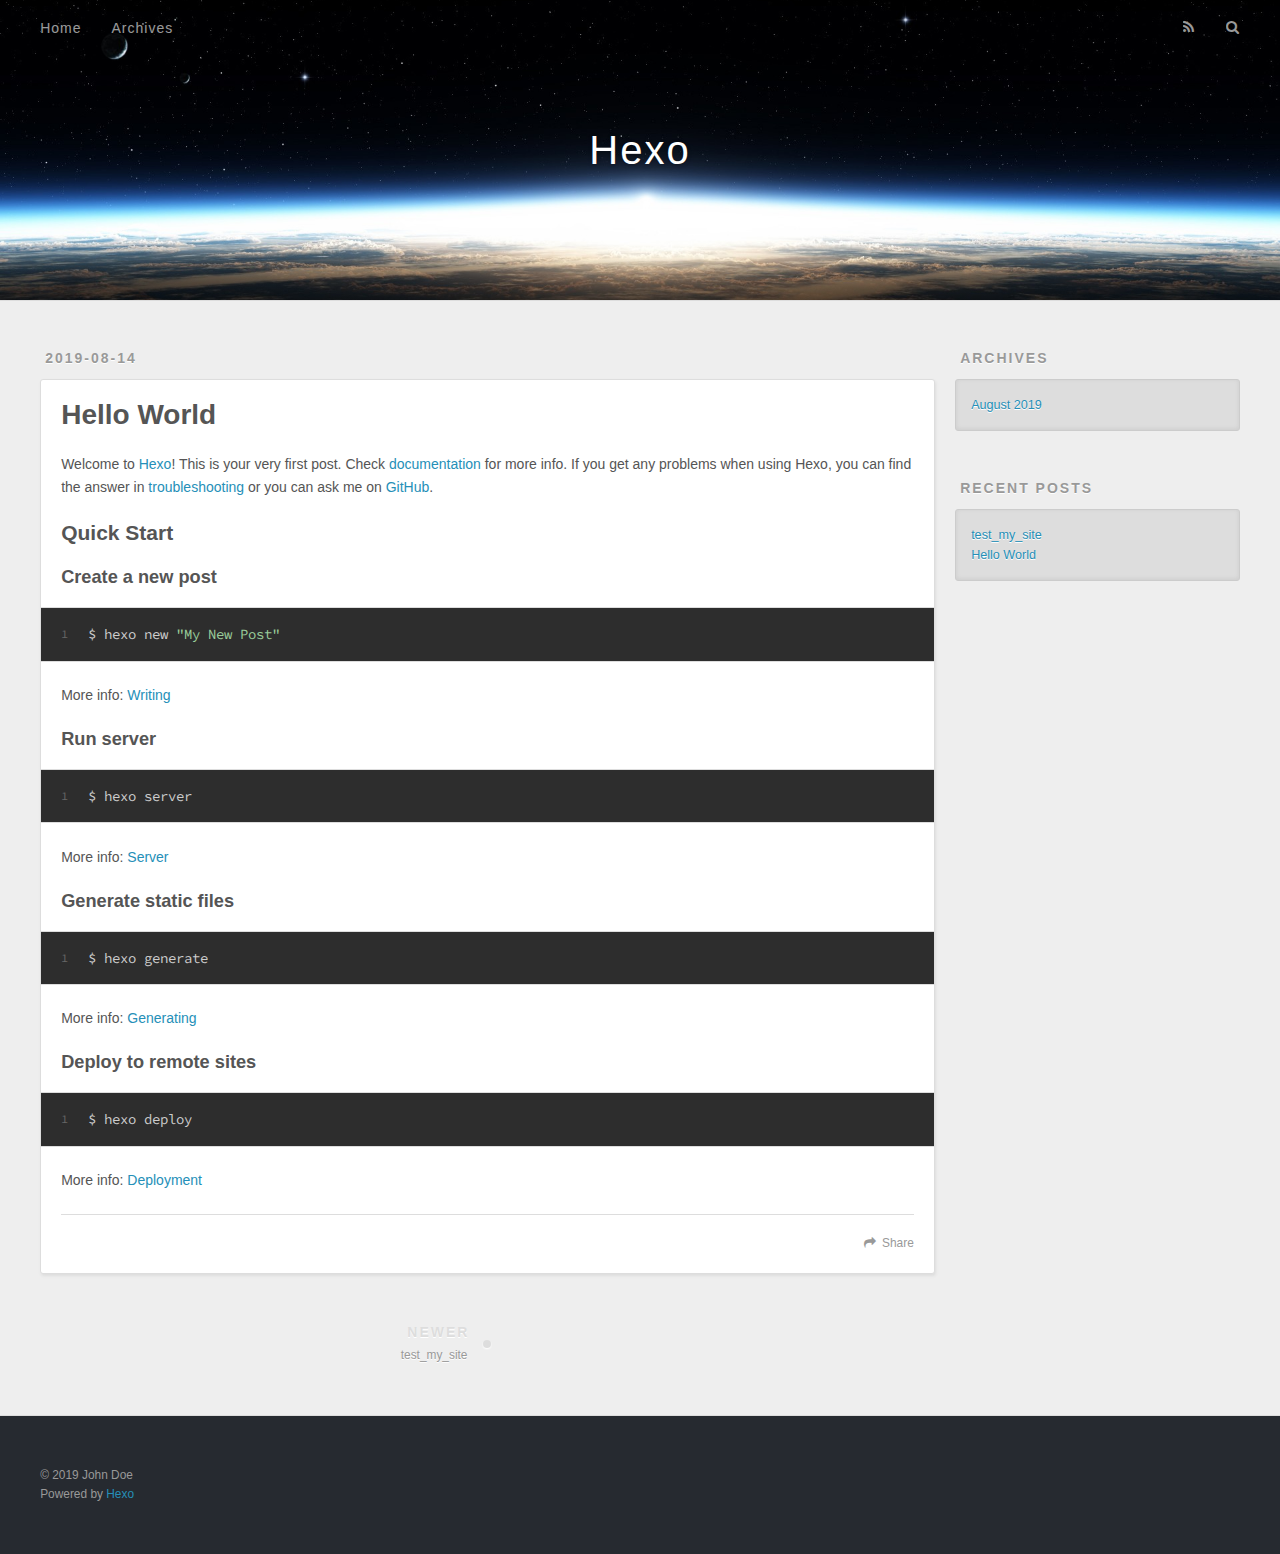
<file: 2019/08/14/hello-world/index.html>
<!DOCTYPE html>
<html>
<head><meta name="generator" content="Hexo 3.9.0">
  <meta charset="utf-8">
  

  
  <title>Hello World | Hexo</title>
  <meta name="viewport" content="width=device-width, initial-scale=1, maximum-scale=1">
  <meta name="description" content="Welcome to Hexo! This is your very first post. Check documentation for more info. If you get any problems when using Hexo, you can find the answer in troubleshooting or you can ask me on GitHub. Quick">
<meta property="og:type" content="article">
<meta property="og:title" content="Hello World">
<meta property="og:url" content="http://yoursite.com/2019/08/14/hello-world/index.html">
<meta property="og:site_name" content="Hexo">
<meta property="og:description" content="Welcome to Hexo! This is your very first post. Check documentation for more info. If you get any problems when using Hexo, you can find the answer in troubleshooting or you can ask me on GitHub. Quick">
<meta property="og:locale" content="en">
<meta property="og:updated_time" content="2019-08-13T20:35:54.932Z">
<meta name="twitter:card" content="summary">
<meta name="twitter:title" content="Hello World">
<meta name="twitter:description" content="Welcome to Hexo! This is your very first post. Check documentation for more info. If you get any problems when using Hexo, you can find the answer in troubleshooting or you can ask me on GitHub. Quick">
  
    <link rel="alternate" href="/atom.xml" title="Hexo" type="application/atom+xml">
  
  
    <link rel="icon" href="/favicon.png">
  
  
    <link href="//fonts.googleapis.com/css?family=Source+Code+Pro" rel="stylesheet" type="text/css">
  
  <link rel="stylesheet" href="/css/style.css">
</head>
</html>
<body>
  <div id="container">
    <div id="wrap">
      <header id="header">
  <div id="banner"></div>
  <div id="header-outer" class="outer">
    <div id="header-title" class="inner">
      <h1 id="logo-wrap">
        <a href="/" id="logo">Hexo</a>
      </h1>
      
    </div>
    <div id="header-inner" class="inner">
      <nav id="main-nav">
        <a id="main-nav-toggle" class="nav-icon"></a>
        
          <a class="main-nav-link" href="/">Home</a>
        
          <a class="main-nav-link" href="/archives">Archives</a>
        
      </nav>
      <nav id="sub-nav">
        
          <a id="nav-rss-link" class="nav-icon" href="/atom.xml" title="RSS Feed"></a>
        
        <a id="nav-search-btn" class="nav-icon" title="Search"></a>
      </nav>
      <div id="search-form-wrap">
        <form action="//google.com/search" method="get" accept-charset="UTF-8" class="search-form"><input type="search" name="q" class="search-form-input" placeholder="Search"><button type="submit" class="search-form-submit">&#xF002;</button><input type="hidden" name="sitesearch" value="http://yoursite.com"></form>
      </div>
    </div>
  </div>
</header>
      <div class="outer">
        <section id="main"><article id="post-hello-world" class="article article-type-post" itemscope itemprop="blogPost">
  <div class="article-meta">
    <a href="/2019/08/14/hello-world/" class="article-date">
  <time datetime="2019-08-13T20:35:54.932Z" itemprop="datePublished">2019-08-14</time>
</a>
    
  </div>
  <div class="article-inner">
    
    
      <header class="article-header">
        
  
    <h1 class="article-title" itemprop="name">
      Hello World
    </h1>
  

      </header>
    
    <div class="article-entry" itemprop="articleBody">
      
        <p>Welcome to <a href="https://hexo.io/" target="_blank" rel="noopener">Hexo</a>! This is your very first post. Check <a href="https://hexo.io/docs/" target="_blank" rel="noopener">documentation</a> for more info. If you get any problems when using Hexo, you can find the answer in <a href="https://hexo.io/docs/troubleshooting.html" target="_blank" rel="noopener">troubleshooting</a> or you can ask me on <a href="https://github.com/hexojs/hexo/issues" target="_blank" rel="noopener">GitHub</a>.</p>
<h2 id="Quick-Start"><a href="#Quick-Start" class="headerlink" title="Quick Start"></a>Quick Start</h2><h3 id="Create-a-new-post"><a href="#Create-a-new-post" class="headerlink" title="Create a new post"></a>Create a new post</h3><figure class="highlight bash"><table><tr><td class="gutter"><pre><span class="line">1</span><br></pre></td><td class="code"><pre><span class="line">$ hexo new <span class="string">"My New Post"</span></span><br></pre></td></tr></table></figure>

<p>More info: <a href="https://hexo.io/docs/writing.html" target="_blank" rel="noopener">Writing</a></p>
<h3 id="Run-server"><a href="#Run-server" class="headerlink" title="Run server"></a>Run server</h3><figure class="highlight bash"><table><tr><td class="gutter"><pre><span class="line">1</span><br></pre></td><td class="code"><pre><span class="line">$ hexo server</span><br></pre></td></tr></table></figure>

<p>More info: <a href="https://hexo.io/docs/server.html" target="_blank" rel="noopener">Server</a></p>
<h3 id="Generate-static-files"><a href="#Generate-static-files" class="headerlink" title="Generate static files"></a>Generate static files</h3><figure class="highlight bash"><table><tr><td class="gutter"><pre><span class="line">1</span><br></pre></td><td class="code"><pre><span class="line">$ hexo generate</span><br></pre></td></tr></table></figure>

<p>More info: <a href="https://hexo.io/docs/generating.html" target="_blank" rel="noopener">Generating</a></p>
<h3 id="Deploy-to-remote-sites"><a href="#Deploy-to-remote-sites" class="headerlink" title="Deploy to remote sites"></a>Deploy to remote sites</h3><figure class="highlight bash"><table><tr><td class="gutter"><pre><span class="line">1</span><br></pre></td><td class="code"><pre><span class="line">$ hexo deploy</span><br></pre></td></tr></table></figure>

<p>More info: <a href="https://hexo.io/docs/deployment.html" target="_blank" rel="noopener">Deployment</a></p>

      
    </div>
    <footer class="article-footer">
      <a data-url="http://yoursite.com/2019/08/14/hello-world/" data-id="cjzaavfdu0000t07k00rxl0hh" class="article-share-link">Share</a>
      
      
    </footer>
  </div>
  
    
<nav id="article-nav">
  
    <a href="/2019/08/14/test-my-site/" id="article-nav-newer" class="article-nav-link-wrap">
      <strong class="article-nav-caption">Newer</strong>
      <div class="article-nav-title">
        
          test_my_site
        
      </div>
    </a>
  
  
</nav>

  
</article>

</section>
        
          <aside id="sidebar">
  
    

  
    

  
    
  
    
  <div class="widget-wrap">
    <h3 class="widget-title">Archives</h3>
    <div class="widget">
      <ul class="archive-list"><li class="archive-list-item"><a class="archive-list-link" href="/archives/2019/08/">August 2019</a></li></ul>
    </div>
  </div>


  
    
  <div class="widget-wrap">
    <h3 class="widget-title">Recent Posts</h3>
    <div class="widget">
      <ul>
        
          <li>
            <a href="/2019/08/14/test-my-site/">test_my_site</a>
          </li>
        
          <li>
            <a href="/2019/08/14/hello-world/">Hello World</a>
          </li>
        
      </ul>
    </div>
  </div>

  
</aside>
        
      </div>
      <footer id="footer">
  
  <div class="outer">
    <div id="footer-info" class="inner">
      &copy; 2019 John Doe<br>
      Powered by <a href="http://hexo.io/" target="_blank">Hexo</a>
    </div>
  </div>
</footer>
    </div>
    <nav id="mobile-nav">
  
    <a href="/" class="mobile-nav-link">Home</a>
  
    <a href="/archives" class="mobile-nav-link">Archives</a>
  
</nav>
    

<script src="//ajax.googleapis.com/ajax/libs/jquery/2.0.3/jquery.min.js"></script>


  <link rel="stylesheet" href="/fancybox/jquery.fancybox.css">
  <script src="/fancybox/jquery.fancybox.pack.js"></script>


<script src="/js/script.js"></script>



  </div>
</body>
</html>
</file>
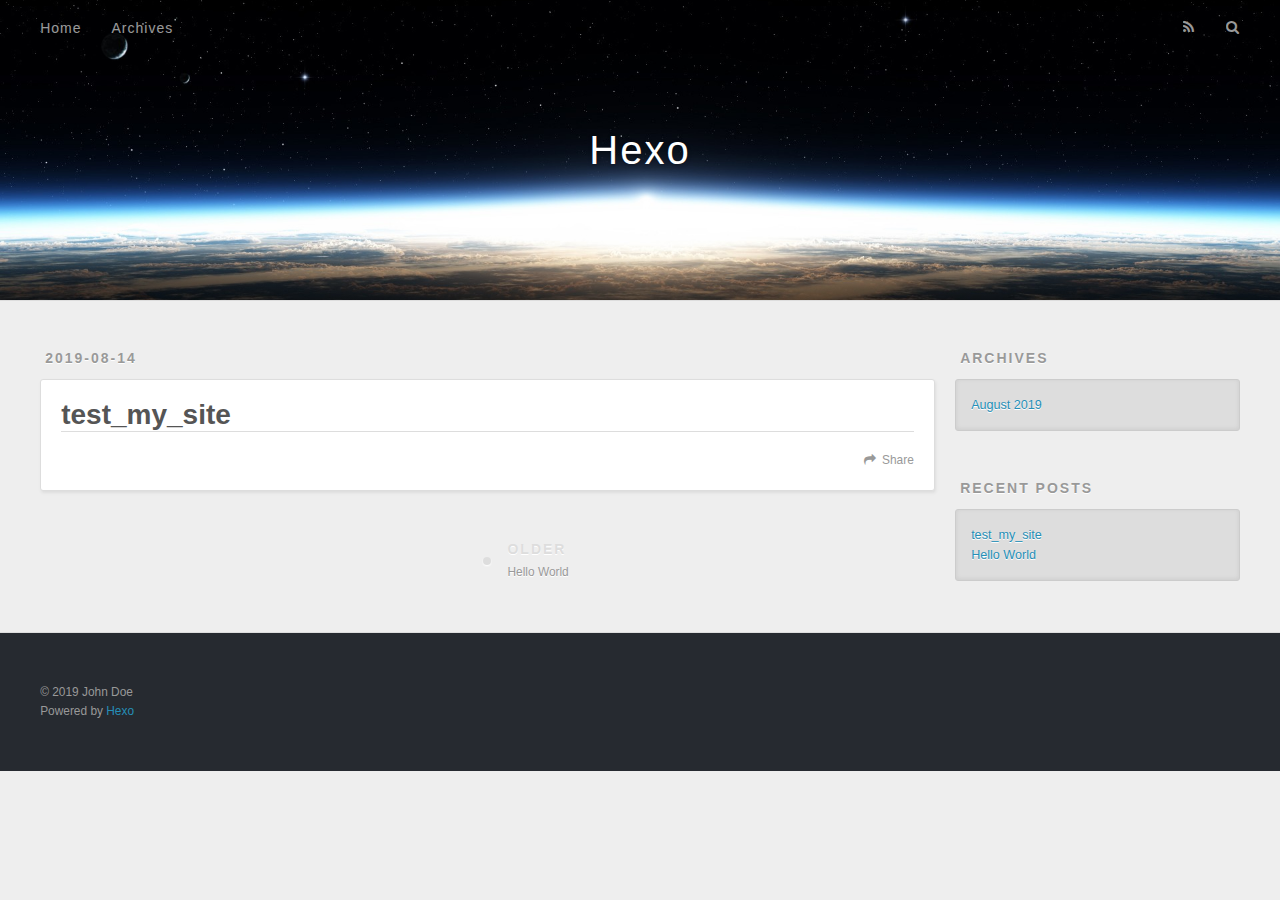
<file: 2019/08/14/test-my-site/index.html>
<!DOCTYPE html>
<html>
<head><meta name="generator" content="Hexo 3.9.0">
  <meta charset="utf-8">
  

  
  <title>test_my_site | Hexo</title>
  <meta name="viewport" content="width=device-width, initial-scale=1, maximum-scale=1">
  <meta property="og:type" content="article">
<meta property="og:title" content="test_my_site">
<meta property="og:url" content="http://yoursite.com/2019/08/14/test-my-site/index.html">
<meta property="og:site_name" content="Hexo">
<meta property="og:locale" content="en">
<meta property="og:updated_time" content="2019-08-13T20:40:48.604Z">
<meta name="twitter:card" content="summary">
<meta name="twitter:title" content="test_my_site">
  
    <link rel="alternate" href="/atom.xml" title="Hexo" type="application/atom+xml">
  
  
    <link rel="icon" href="/favicon.png">
  
  
    <link href="//fonts.googleapis.com/css?family=Source+Code+Pro" rel="stylesheet" type="text/css">
  
  <link rel="stylesheet" href="/css/style.css">
</head>
</html>
<body>
  <div id="container">
    <div id="wrap">
      <header id="header">
  <div id="banner"></div>
  <div id="header-outer" class="outer">
    <div id="header-title" class="inner">
      <h1 id="logo-wrap">
        <a href="/" id="logo">Hexo</a>
      </h1>
      
    </div>
    <div id="header-inner" class="inner">
      <nav id="main-nav">
        <a id="main-nav-toggle" class="nav-icon"></a>
        
          <a class="main-nav-link" href="/">Home</a>
        
          <a class="main-nav-link" href="/archives">Archives</a>
        
      </nav>
      <nav id="sub-nav">
        
          <a id="nav-rss-link" class="nav-icon" href="/atom.xml" title="RSS Feed"></a>
        
        <a id="nav-search-btn" class="nav-icon" title="Search"></a>
      </nav>
      <div id="search-form-wrap">
        <form action="//google.com/search" method="get" accept-charset="UTF-8" class="search-form"><input type="search" name="q" class="search-form-input" placeholder="Search"><button type="submit" class="search-form-submit">&#xF002;</button><input type="hidden" name="sitesearch" value="http://yoursite.com"></form>
      </div>
    </div>
  </div>
</header>
      <div class="outer">
        <section id="main"><article id="post-test-my-site" class="article article-type-post" itemscope itemprop="blogPost">
  <div class="article-meta">
    <a href="/2019/08/14/test-my-site/" class="article-date">
  <time datetime="2019-08-13T20:40:48.000Z" itemprop="datePublished">2019-08-14</time>
</a>
    
  </div>
  <div class="article-inner">
    
    
      <header class="article-header">
        
  
    <h1 class="article-title" itemprop="name">
      test_my_site
    </h1>
  

      </header>
    
    <div class="article-entry" itemprop="articleBody">
      
        
      
    </div>
    <footer class="article-footer">
      <a data-url="http://yoursite.com/2019/08/14/test-my-site/" data-id="cjzaavfdy0001t07kbnh5wplp" class="article-share-link">Share</a>
      
      
    </footer>
  </div>
  
    
<nav id="article-nav">
  
  
    <a href="/2019/08/14/hello-world/" id="article-nav-older" class="article-nav-link-wrap">
      <strong class="article-nav-caption">Older</strong>
      <div class="article-nav-title">Hello World</div>
    </a>
  
</nav>

  
</article>

</section>
        
          <aside id="sidebar">
  
    

  
    

  
    
  
    
  <div class="widget-wrap">
    <h3 class="widget-title">Archives</h3>
    <div class="widget">
      <ul class="archive-list"><li class="archive-list-item"><a class="archive-list-link" href="/archives/2019/08/">August 2019</a></li></ul>
    </div>
  </div>


  
    
  <div class="widget-wrap">
    <h3 class="widget-title">Recent Posts</h3>
    <div class="widget">
      <ul>
        
          <li>
            <a href="/2019/08/14/test-my-site/">test_my_site</a>
          </li>
        
          <li>
            <a href="/2019/08/14/hello-world/">Hello World</a>
          </li>
        
      </ul>
    </div>
  </div>

  
</aside>
        
      </div>
      <footer id="footer">
  
  <div class="outer">
    <div id="footer-info" class="inner">
      &copy; 2019 John Doe<br>
      Powered by <a href="http://hexo.io/" target="_blank">Hexo</a>
    </div>
  </div>
</footer>
    </div>
    <nav id="mobile-nav">
  
    <a href="/" class="mobile-nav-link">Home</a>
  
    <a href="/archives" class="mobile-nav-link">Archives</a>
  
</nav>
    

<script src="//ajax.googleapis.com/ajax/libs/jquery/2.0.3/jquery.min.js"></script>


  <link rel="stylesheet" href="/fancybox/jquery.fancybox.css">
  <script src="/fancybox/jquery.fancybox.pack.js"></script>


<script src="/js/script.js"></script>



  </div>
</body>
</html>
</file>
<file: css/style.css>
body {
  width: 100%;
}
body:before,
body:after {
  content: "";
  display: table;
}
body:after {
  clear: both;
}
html,
body,
div,
span,
applet,
object,
iframe,
h1,
h2,
h3,
h4,
h5,
h6,
p,
blockquote,
pre,
a,
abbr,
acronym,
address,
big,
cite,
code,
del,
dfn,
em,
img,
ins,
kbd,
q,
s,
samp,
small,
strike,
strong,
sub,
sup,
tt,
var,
dl,
dt,
dd,
ol,
ul,
li,
fieldset,
form,
label,
legend,
table,
caption,
tbody,
tfoot,
thead,
tr,
th,
td {
  margin: 0;
  padding: 0;
  border: 0;
  outline: 0;
  font-weight: inherit;
  font-style: inherit;
  font-family: inherit;
  font-size: 100%;
  vertical-align: baseline;
}
body {
  line-height: 1;
  color: #000;
  background: #fff;
}
ol,
ul {
  list-style: none;
}
table {
  border-collapse: separate;
  border-spacing: 0;
  vertical-align: middle;
}
caption,
th,
td {
  text-align: left;
  font-weight: normal;
  vertical-align: middle;
}
a img {
  border: none;
}
input,
button {
  margin: 0;
  padding: 0;
}
input::-moz-focus-inner,
button::-moz-focus-inner {
  border: 0;
  padding: 0;
}
@font-face {
  font-family: FontAwesome;
  font-style: normal;
  font-weight: normal;
  src: url("fonts/fontawesome-webfont.eot?v=#4.0.3");
  src: url("fonts/fontawesome-webfont.eot?#iefix&v=#4.0.3") format("embedded-opentype"), url("fonts/fontawesome-webfont.woff?v=#4.0.3") format("woff"), url("fonts/fontawesome-webfont.ttf?v=#4.0.3") format("truetype"), url("fonts/fontawesome-webfont.svg#fontawesomeregular?v=#4.0.3") format("svg");
}
html,
body,
#container {
  height: 100%;
}
body {
  background: #eee;
  font: 14px -apple-system, BlinkMacSystemFont, "Segoe UI", "Roboto", "Oxygen", "Ubuntu", "Cantarell", "Fira Sans", "Droid Sans", "Helvetica Neue", sans-serif;
  -webkit-text-size-adjust: 100%;
}
.outer {
  max-width: 1220px;
  margin: 0 auto;
  padding: 0 20px;
}
.outer:before,
.outer:after {
  content: "";
  display: table;
}
.outer:after {
  clear: both;
}
.inner {
  display: inline;
  float: left;
  width: 98.33333333333333%;
  margin: 0 0.833333333333333%;
}
.left,
.alignleft {
  float: left;
}
.right,
.alignright {
  float: right;
}
.clear {
  clear: both;
}
#container {
  position: relative;
}
.mobile-nav-on {
  overflow: hidden;
}
#wrap {
  height: 100%;
  width: 100%;
  position: absolute;
  top: 0;
  left: 0;
  -webkit-transition: 0.2s ease-out;
  -moz-transition: 0.2s ease-out;
  -ms-transition: 0.2s ease-out;
  transition: 0.2s ease-out;
  z-index: 1;
  background: #eee;
}
.mobile-nav-on #wrap {
  left: 280px;
}
@media screen and (min-width: 768px) {
  #main {
    display: inline;
    float: left;
    width: 73.33333333333333%;
    margin: 0 0.833333333333333%;
  }
}
.article-date,
.article-category-link,
.archive-year,
.widget-title {
  text-decoration: none;
  text-transform: uppercase;
  letter-spacing: 2px;
  color: #999;
  margin-bottom: 1em;
  margin-left: 5px;
  line-height: 1em;
  text-shadow: 0 1px #fff;
  font-weight: bold;
}
.article-inner,
.archive-article-inner {
  background: #fff;
  -webkit-box-shadow: 1px 2px 3px #ddd;
  box-shadow: 1px 2px 3px #ddd;
  border: 1px solid #ddd;
  border-radius: 3px;
}
.article-entry h1,
.widget h1 {
  font-size: 2em;
}
.article-entry h2,
.widget h2 {
  font-size: 1.5em;
}
.article-entry h3,
.widget h3 {
  font-size: 1.3em;
}
.article-entry h4,
.widget h4 {
  font-size: 1.2em;
}
.article-entry h5,
.widget h5 {
  font-size: 1em;
}
.article-entry h6,
.widget h6 {
  font-size: 1em;
  color: #999;
}
.article-entry hr,
.widget hr {
  border: 1px dashed #ddd;
}
.article-entry strong,
.widget strong {
  font-weight: bold;
}
.article-entry em,
.widget em,
.article-entry cite,
.widget cite {
  font-style: italic;
}
.article-entry sup,
.widget sup,
.article-entry sub,
.widget sub {
  font-size: 0.75em;
  line-height: 0;
  position: relative;
  vertical-align: baseline;
}
.article-entry sup,
.widget sup {
  top: -0.5em;
}
.article-entry sub,
.widget sub {
  bottom: -0.2em;
}
.article-entry small,
.widget small {
  font-size: 0.85em;
}
.article-entry acronym,
.widget acronym,
.article-entry abbr,
.widget abbr {
  border-bottom: 1px dotted;
}
.article-entry ul,
.widget ul,
.article-entry ol,
.widget ol,
.article-entry dl,
.widget dl {
  margin: 0 20px;
  line-height: 1.6em;
}
.article-entry ul ul,
.widget ul ul,
.article-entry ol ul,
.widget ol ul,
.article-entry ul ol,
.widget ul ol,
.article-entry ol ol,
.widget ol ol {
  margin-top: 0;
  margin-bottom: 0;
}
.article-entry ul,
.widget ul {
  list-style: disc;
}
.article-entry ol,
.widget ol {
  list-style: decimal;
}
.article-entry dt,
.widget dt {
  font-weight: bold;
}
#header {
  height: 300px;
  position: relative;
  border-bottom: 1px solid #ddd;
}
#header:before,
#header:after {
  content: "";
  position: absolute;
  left: 0;
  right: 0;
  height: 40px;
}
#header:before {
  top: 0;
  background: -webkit-linear-gradient(rgba(0,0,0,0.2), transparent);
  background: -moz-linear-gradient(rgba(0,0,0,0.2), transparent);
  background: -ms-linear-gradient(rgba(0,0,0,0.2), transparent);
  background: linear-gradient(rgba(0,0,0,0.2), transparent);
}
#header:after {
  bottom: 0;
  background: -webkit-linear-gradient(transparent, rgba(0,0,0,0.2));
  background: -moz-linear-gradient(transparent, rgba(0,0,0,0.2));
  background: -ms-linear-gradient(transparent, rgba(0,0,0,0.2));
  background: linear-gradient(transparent, rgba(0,0,0,0.2));
}
#header-outer {
  height: 100%;
  position: relative;
}
#header-inner {
  position: relative;
  overflow: hidden;
}
#banner {
  position: absolute;
  top: 0;
  left: 0;
  width: 100%;
  height: 100%;
  background: url("images/banner.jpg") center #000;
  -webkit-background-size: cover;
  -moz-background-size: cover;
  background-size: cover;
  z-index: -1;
}
#header-title {
  text-align: center;
  height: 40px;
  position: absolute;
  top: 50%;
  left: 0;
  margin-top: -20px;
}
#logo,
#subtitle {
  text-decoration: none;
  color: #fff;
  font-weight: 300;
  text-shadow: 0 1px 4px rgba(0,0,0,0.3);
}
#logo {
  font-size: 40px;
  line-height: 40px;
  letter-spacing: 2px;
}
#subtitle {
  font-size: 16px;
  line-height: 16px;
  letter-spacing: 1px;
}
#subtitle-wrap {
  margin-top: 16px;
}
#main-nav {
  float: left;
  margin-left: -15px;
}
.nav-icon,
.main-nav-link {
  float: left;
  color: #fff;
  opacity: 0.6;
  text-decoration: none;
  text-shadow: 0 1px rgba(0,0,0,0.2);
  -webkit-transition: opacity 0.2s;
  -moz-transition: opacity 0.2s;
  -ms-transition: opacity 0.2s;
  transition: opacity 0.2s;
  display: block;
  padding: 20px 15px;
}
.nav-icon:hover,
.main-nav-link:hover {
  opacity: 1;
}
.nav-icon {
  font-family: FontAwesome;
  text-align: center;
  font-size: 14px;
  width: 14px;
  height: 14px;
  padding: 20px 15px;
  position: relative;
  cursor: pointer;
}
.main-nav-link {
  font-weight: 300;
  letter-spacing: 1px;
}
@media screen and (max-width: 479px) {
  .main-nav-link {
    display: none;
  }
}
#main-nav-toggle {
  display: none;
}
#main-nav-toggle:before {
  content: "\f0c9";
}
@media screen and (max-width: 479px) {
  #main-nav-toggle {
    display: block;
  }
}
#sub-nav {
  float: right;
  margin-right: -15px;
}
#nav-rss-link:before {
  content: "\f09e";
}
#nav-search-btn:before {
  content: "\f002";
}
#search-form-wrap {
  position: absolute;
  top: 15px;
  width: 150px;
  height: 30px;
  right: -150px;
  opacity: 0;
  -webkit-transition: 0.2s ease-out;
  -moz-transition: 0.2s ease-out;
  -ms-transition: 0.2s ease-out;
  transition: 0.2s ease-out;
}
#search-form-wrap.on {
  opacity: 1;
  right: 0;
}
@media screen and (max-width: 479px) {
  #search-form-wrap {
    width: 100%;
    right: -100%;
  }
}
.search-form {
  position: absolute;
  top: 0;
  left: 0;
  right: 0;
  background: #fff;
  padding: 5px 15px;
  border-radius: 15px;
  -webkit-box-shadow: 0 0 10px rgba(0,0,0,0.3);
  box-shadow: 0 0 10px rgba(0,0,0,0.3);
}
.search-form-input {
  border: none;
  background: none;
  color: #555;
  width: 100%;
  font: 13px -apple-system, BlinkMacSystemFont, "Segoe UI", "Roboto", "Oxygen", "Ubuntu", "Cantarell", "Fira Sans", "Droid Sans", "Helvetica Neue", sans-serif;
  outline: none;
}
.search-form-input::-webkit-search-results-decoration,
.search-form-input::-webkit-search-cancel-button {
  -webkit-appearance: none;
}
.search-form-submit {
  position: absolute;
  top: 50%;
  right: 10px;
  margin-top: -7px;
  font: 13px FontAwesome;
  border: none;
  background: none;
  color: #bbb;
  cursor: pointer;
}
.search-form-submit:hover,
.search-form-submit:focus {
  color: #777;
}
.article {
  margin: 50px 0;
}
.article-inner {
  overflow: hidden;
}
.article-meta:before,
.article-meta:after {
  content: "";
  display: table;
}
.article-meta:after {
  clear: both;
}
.article-date {
  float: left;
}
.article-category {
  float: left;
  line-height: 1em;
  color: #ccc;
  text-shadow: 0 1px #fff;
  margin-left: 8px;
}
.article-category:before {
  content: "\2022";
}
.article-category-link {
  margin: 0 12px 1em;
}
.article-header {
  padding: 20px 20px 0;
}
.article-title {
  text-decoration: none;
  font-size: 2em;
  font-weight: bold;
  color: #555;
  line-height: 1.1em;
  -webkit-transition: color 0.2s;
  -moz-transition: color 0.2s;
  -ms-transition: color 0.2s;
  transition: color 0.2s;
}
a.article-title:hover {
  color: #258fb8;
}
.article-entry {
  color: #555;
  padding: 0 20px;
}
.article-entry:before,
.article-entry:after {
  content: "";
  display: table;
}
.article-entry:after {
  clear: both;
}
.article-entry p,
.article-entry table {
  line-height: 1.6em;
  margin: 1.6em 0;
}
.article-entry h1,
.article-entry h2,
.article-entry h3,
.article-entry h4,
.article-entry h5,
.article-entry h6 {
  font-weight: bold;
}
.article-entry h1,
.article-entry h2,
.article-entry h3,
.article-entry h4,
.article-entry h5,
.article-entry h6 {
  line-height: 1.1em;
  margin: 1.1em 0;
}
.article-entry a {
  color: #258fb8;
  text-decoration: none;
}
.article-entry a:hover {
  text-decoration: underline;
}
.article-entry ul,
.article-entry ol,
.article-entry dl {
  margin-top: 1.6em;
  margin-bottom: 1.6em;
}
.article-entry img,
.article-entry video {
  max-width: 100%;
  height: auto;
  display: block;
  margin: auto;
}
.article-entry iframe {
  border: none;
}
.article-entry table {
  width: 100%;
  border-collapse: collapse;
  border-spacing: 0;
}
.article-entry th {
  font-weight: bold;
  border-bottom: 3px solid #ddd;
  padding-bottom: 0.5em;
}
.article-entry td {
  border-bottom: 1px solid #ddd;
  padding: 10px 0;
}
.article-entry blockquote {
  font-family: Georgia, "Times New Roman", serif;
  font-size: 1.4em;
  margin: 1.6em 20px;
  text-align: center;
}
.article-entry blockquote footer {
  font-size: 14px;
  margin: 1.6em 0;
  font-family: -apple-system, BlinkMacSystemFont, "Segoe UI", "Roboto", "Oxygen", "Ubuntu", "Cantarell", "Fira Sans", "Droid Sans", "Helvetica Neue", sans-serif;
}
.article-entry blockquote footer cite:before {
  content: "—";
  padding: 0 0.5em;
}
.article-entry .pullquote {
  text-align: left;
  width: 45%;
  margin: 0;
}
.article-entry .pullquote.left {
  margin-left: 0.5em;
  margin-right: 1em;
}
.article-entry .pullquote.right {
  margin-right: 0.5em;
  margin-left: 1em;
}
.article-entry .caption {
  color: #999;
  display: block;
  font-size: 0.9em;
  margin-top: 0.5em;
  position: relative;
  text-align: center;
}
.article-entry .video-container {
  position: relative;
  padding-top: 56.25%;
  height: 0;
  overflow: hidden;
}
.article-entry .video-container iframe,
.article-entry .video-container object,
.article-entry .video-container embed {
  position: absolute;
  top: 0;
  left: 0;
  width: 100%;
  height: 100%;
  margin-top: 0;
}
.article-more-link a {
  display: inline-block;
  line-height: 1em;
  padding: 6px 15px;
  border-radius: 15px;
  background: #eee;
  color: #999;
  text-shadow: 0 1px #fff;
  text-decoration: none;
}
.article-more-link a:hover {
  background: #258fb8;
  color: #fff;
  text-decoration: none;
  text-shadow: 0 1px #1e7293;
}
.article-footer {
  font-size: 0.85em;
  line-height: 1.6em;
  border-top: 1px solid #ddd;
  padding-top: 1.6em;
  margin: 0 20px 20px;
}
.article-footer:before,
.article-footer:after {
  content: "";
  display: table;
}
.article-footer:after {
  clear: both;
}
.article-footer a {
  color: #999;
  text-decoration: none;
}
.article-footer a:hover {
  color: #555;
}
.article-tag-list-item {
  float: left;
  margin-right: 10px;
}
.article-tag-list-link:before {
  content: "#";
}
.article-comment-link {
  float: right;
}
.article-comment-link:before {
  content: "\f075";
  font-family: FontAwesome;
  padding-right: 8px;
}
.article-share-link {
  cursor: pointer;
  float: right;
  margin-left: 20px;
}
.article-share-link:before {
  content: "\f064";
  font-family: FontAwesome;
  padding-right: 6px;
}
#article-nav {
  position: relative;
}
#article-nav:before,
#article-nav:after {
  content: "";
  display: table;
}
#article-nav:after {
  clear: both;
}
@media screen and (min-width: 768px) {
  #article-nav {
    margin: 50px 0;
  }
  #article-nav:before {
    width: 8px;
    height: 8px;
    position: absolute;
    top: 50%;
    left: 50%;
    margin-top: -4px;
    margin-left: -4px;
    content: "";
    border-radius: 50%;
    background: #ddd;
    -webkit-box-shadow: 0 1px 2px #fff;
    box-shadow: 0 1px 2px #fff;
  }
}
.article-nav-link-wrap {
  text-decoration: none;
  text-shadow: 0 1px #fff;
  color: #999;
  -webkit-box-sizing: border-box;
  -moz-box-sizing: border-box;
  box-sizing: border-box;
  margin-top: 50px;
  text-align: center;
  display: block;
}
.article-nav-link-wrap:hover {
  color: #555;
}
@media screen and (min-width: 768px) {
  .article-nav-link-wrap {
    width: 50%;
    margin-top: 0;
  }
}
@media screen and (min-width: 768px) {
  #article-nav-newer {
    float: left;
    text-align: right;
    padding-right: 20px;
  }
}
@media screen and (min-width: 768px) {
  #article-nav-older {
    float: right;
    text-align: left;
    padding-left: 20px;
  }
}
.article-nav-caption {
  text-transform: uppercase;
  letter-spacing: 2px;
  color: #ddd;
  line-height: 1em;
  font-weight: bold;
}
#article-nav-newer .article-nav-caption {
  margin-right: -2px;
}
.article-nav-title {
  font-size: 0.85em;
  line-height: 1.6em;
  margin-top: 0.5em;
}
.article-share-box {
  position: absolute;
  display: none;
  background: #fff;
  -webkit-box-shadow: 1px 2px 10px rgba(0,0,0,0.2);
  box-shadow: 1px 2px 10px rgba(0,0,0,0.2);
  border-radius: 3px;
  margin-left: -145px;
  overflow: hidden;
  z-index: 1;
}
.article-share-box.on {
  display: block;
}
.article-share-input {
  width: 100%;
  background: none;
  -webkit-box-sizing: border-box;
  -moz-box-sizing: border-box;
  box-sizing: border-box;
  font: 14px -apple-system, BlinkMacSystemFont, "Segoe UI", "Roboto", "Oxygen", "Ubuntu", "Cantarell", "Fira Sans", "Droid Sans", "Helvetica Neue", sans-serif;
  padding: 0 15px;
  color: #555;
  outline: none;
  border: 1px solid #ddd;
  border-radius: 3px 3px 0 0;
  height: 36px;
  line-height: 36px;
}
.article-share-links {
  background: #eee;
}
.article-share-links:before,
.article-share-links:after {
  content: "";
  display: table;
}
.article-share-links:after {
  clear: both;
}
.article-share-twitter,
.article-share-facebook,
.article-share-pinterest,
.article-share-google {
  width: 50px;
  height: 36px;
  display: block;
  float: left;
  position: relative;
  color: #999;
  text-shadow: 0 1px #fff;
}
.article-share-twitter:before,
.article-share-facebook:before,
.article-share-pinterest:before,
.article-share-google:before {
  font-size: 20px;
  font-family: FontAwesome;
  width: 20px;
  height: 20px;
  position: absolute;
  top: 50%;
  left: 50%;
  margin-top: -10px;
  margin-left: -10px;
  text-align: center;
}
.article-share-twitter:hover,
.article-share-facebook:hover,
.article-share-pinterest:hover,
.article-share-google:hover {
  color: #fff;
}
.article-share-twitter:before {
  content: "\f099";
}
.article-share-twitter:hover {
  background: #00aced;
  text-shadow: 0 1px #008abe;
}
.article-share-facebook:before {
  content: "\f09a";
}
.article-share-facebook:hover {
  background: #3b5998;
  text-shadow: 0 1px #2f477a;
}
.article-share-pinterest:before {
  content: "\f0d2";
}
.article-share-pinterest:hover {
  background: #cb2027;
  text-shadow: 0 1px #a21a1f;
}
.article-share-google:before {
  content: "\f0d5";
}
.article-share-google:hover {
  background: #dd4b39;
  text-shadow: 0 1px #be3221;
}
.article-gallery {
  background: #000;
  position: relative;
}
.article-gallery-photos {
  position: relative;
  overflow: hidden;
}
.article-gallery-img {
  display: none;
  max-width: 100%;
}
.article-gallery-img:first-child {
  display: block;
}
.article-gallery-img.loaded {
  position: absolute;
  display: block;
}
.article-gallery-img img {
  display: block;
  max-width: 100%;
  margin: 0 auto;
}
#comments {
  background: #fff;
  -webkit-box-shadow: 1px 2px 3px #ddd;
  box-shadow: 1px 2px 3px #ddd;
  padding: 20px;
  border: 1px solid #ddd;
  border-radius: 3px;
  margin: 50px 0;
}
#comments a {
  color: #258fb8;
}
.archives-wrap {
  margin: 50px 0;
}
.archives:before,
.archives:after {
  content: "";
  display: table;
}
.archives:after {
  clear: both;
}
.archive-year-wrap {
  margin-bottom: 1em;
}
.archives {
  -webkit-column-gap: 10px;
  -moz-column-gap: 10px;
  column-gap: 10px;
}
@media screen and (min-width: 480px) and (max-width: 767px) {
  .archives {
    -webkit-column-count: 2;
    -moz-column-count: 2;
    column-count: 2;
  }
}
@media screen and (min-width: 768px) {
  .archives {
    -webkit-column-count: 3;
    -moz-column-count: 3;
    column-count: 3;
  }
}
.archive-article {
  -webkit-column-break-inside: avoid;
  page-break-inside: avoid;
  overflow: hidden;
  break-inside: avoid-column;
}
.archive-article-inner {
  padding: 10px;
  margin-bottom: 15px;
}
.archive-article-title {
  text-decoration: none;
  font-weight: bold;
  color: #555;
  -webkit-transition: color 0.2s;
  -moz-transition: color 0.2s;
  -ms-transition: color 0.2s;
  transition: color 0.2s;
  line-height: 1.6em;
}
.archive-article-title:hover {
  color: #258fb8;
}
.archive-article-footer {
  margin-top: 1em;
}
.archive-article-date {
  color: #999;
  text-decoration: none;
  font-size: 0.85em;
  line-height: 1em;
  margin-bottom: 0.5em;
  display: block;
}
#page-nav {
  margin: 50px auto;
  background: #fff;
  -webkit-box-shadow: 1px 2px 3px #ddd;
  box-shadow: 1px 2px 3px #ddd;
  border: 1px solid #ddd;
  border-radius: 3px;
  text-align: center;
  color: #999;
  overflow: hidden;
}
#page-nav:before,
#page-nav:after {
  content: "";
  display: table;
}
#page-nav:after {
  clear: both;
}
#page-nav a,
#page-nav span {
  padding: 10px 20px;
  line-height: 1;
  height: 2ex;
}
#page-nav a {
  color: #999;
  text-decoration: none;
}
#page-nav a:hover {
  background: #999;
  color: #fff;
}
#page-nav .prev {
  float: left;
}
#page-nav .next {
  float: right;
}
#page-nav .page-number {
  display: inline-block;
}
@media screen and (max-width: 479px) {
  #page-nav .page-number {
    display: none;
  }
}
#page-nav .current {
  color: #555;
  font-weight: bold;
}
#page-nav .space {
  color: #ddd;
}
#footer {
  background: #262a30;
  padding: 50px 0;
  border-top: 1px solid #ddd;
  color: #999;
}
#footer a {
  color: #258fb8;
  text-decoration: none;
}
#footer a:hover {
  text-decoration: underline;
}
#footer-info {
  line-height: 1.6em;
  font-size: 0.85em;
}
.article-entry pre,
.article-entry .highlight {
  background: #2d2d2d;
  margin: 0 -20px;
  padding: 15px 20px;
  border-style: solid;
  border-color: #ddd;
  border-width: 1px 0;
  overflow: auto;
  color: #ccc;
  line-height: 22.400000000000002px;
}
.article-entry .highlight .gutter pre,
.article-entry .gist .gist-file .gist-data .line-numbers {
  color: #666;
  font-size: 0.85em;
}
.article-entry pre,
.article-entry code {
  font-family: "Source Code Pro", Consolas, Monaco, Menlo, Consolas, monospace;
}
.article-entry code {
  background: #eee;
  text-shadow: 0 1px #fff;
  padding: 0 0.3em;
}
.article-entry pre code {
  background: none;
  text-shadow: none;
  padding: 0;
}
.article-entry .highlight pre {
  border: none;
  margin: 0;
  padding: 0;
}
.article-entry .highlight table {
  margin: 0;
  width: auto;
}
.article-entry .highlight td {
  border: none;
  padding: 0;
}
.article-entry .highlight figcaption {
  font-size: 0.85em;
  color: #999;
  line-height: 1em;
  margin-bottom: 1em;
}
.article-entry .highlight figcaption:before,
.article-entry .highlight figcaption:after {
  content: "";
  display: table;
}
.article-entry .highlight figcaption:after {
  clear: both;
}
.article-entry .highlight figcaption a {
  float: right;
}
.article-entry .highlight .gutter pre {
  text-align: right;
  padding-right: 20px;
}
.article-entry .highlight .line {
  height: 22.400000000000002px;
}
.article-entry .highlight .line.marked {
  background: #515151;
}
.article-entry .gist {
  margin: 0 -20px;
  border-style: solid;
  border-color: #ddd;
  border-width: 1px 0;
  background: #2d2d2d;
  padding: 15px 20px 15px 0;
}
.article-entry .gist .gist-file {
  border: none;
  font-family: "Source Code Pro", Consolas, Monaco, Menlo, Consolas, monospace;
  margin: 0;
}
.article-entry .gist .gist-file .gist-data {
  background: none;
  border: none;
}
.article-entry .gist .gist-file .gist-data .line-numbers {
  background: none;
  border: none;
  padding: 0 20px 0 0;
}
.article-entry .gist .gist-file .gist-data .line-data {
  padding: 0 !important;
}
.article-entry .gist .gist-file .highlight {
  margin: 0;
  padding: 0;
  border: none;
}
.article-entry .gist .gist-file .gist-meta {
  background: #2d2d2d;
  color: #999;
  font: 0.85em -apple-system, BlinkMacSystemFont, "Segoe UI", "Roboto", "Oxygen", "Ubuntu", "Cantarell", "Fira Sans", "Droid Sans", "Helvetica Neue", sans-serif;
  text-shadow: 0 0;
  padding: 0;
  margin-top: 1em;
  margin-left: 20px;
}
.article-entry .gist .gist-file .gist-meta a {
  color: #258fb8;
  font-weight: normal;
}
.article-entry .gist .gist-file .gist-meta a:hover {
  text-decoration: underline;
}
pre .comment,
pre .title {
  color: #999;
}
pre .variable,
pre .attribute,
pre .tag,
pre .regexp,
pre .ruby .constant,
pre .xml .tag .title,
pre .xml .pi,
pre .xml .doctype,
pre .html .doctype,
pre .css .id,
pre .css .class,
pre .css .pseudo {
  color: #f2777a;
}
pre .number,
pre .preprocessor,
pre .built_in,
pre .literal,
pre .params,
pre .constant {
  color: #f99157;
}
pre .class,
pre .ruby .class .title,
pre .css .rules .attribute {
  color: #9c9;
}
pre .string,
pre .value,
pre .inheritance,
pre .header,
pre .ruby .symbol,
pre .xml .cdata {
  color: #9c9;
}
pre .css .hexcolor {
  color: #6cc;
}
pre .function,
pre .python .decorator,
pre .python .title,
pre .ruby .function .title,
pre .ruby .title .keyword,
pre .perl .sub,
pre .javascript .title,
pre .coffeescript .title {
  color: #69c;
}
pre .keyword,
pre .javascript .function {
  color: #c9c;
}
@media screen and (max-width: 479px) {
  #mobile-nav {
    position: absolute;
    top: 0;
    left: 0;
    width: 280px;
    height: 100%;
    background: #191919;
    border-right: 1px solid #fff;
  }
}
@media screen and (max-width: 479px) {
  .mobile-nav-link {
    display: block;
    color: #999;
    text-decoration: none;
    padding: 15px 20px;
    font-weight: bold;
  }
  .mobile-nav-link:hover {
    color: #fff;
  }
}
@media screen and (min-width: 768px) {
  #sidebar {
    display: inline;
    float: left;
    width: 23.333333333333332%;
    margin: 0 0.833333333333333%;
  }
}
.widget-wrap {
  margin: 50px 0;
}
.widget {
  color: #777;
  text-shadow: 0 1px #fff;
  background: #ddd;
  -webkit-box-shadow: 0 -1px 4px #ccc inset;
  box-shadow: 0 -1px 4px #ccc inset;
  border: 1px solid #ccc;
  padding: 15px;
  border-radius: 3px;
}
.widget a {
  color: #258fb8;
  text-decoration: none;
}
.widget a:hover {
  text-decoration: underline;
}
.widget ul ul,
.widget ol ul,
.widget dl ul,
.widget ul ol,
.widget ol ol,
.widget dl ol,
.widget ul dl,
.widget ol dl,
.widget dl dl {
  margin-left: 15px;
  list-style: disc;
}
.widget {
  line-height: 1.6em;
  word-wrap: break-word;
  font-size: 0.9em;
}
.widget ul,
.widget ol {
  list-style: none;
  margin: 0;
}
.widget ul ul,
.widget ol ul,
.widget ul ol,
.widget ol ol {
  margin: 0 20px;
}
.widget ul ul,
.widget ol ul {
  list-style: disc;
}
.widget ul ol,
.widget ol ol {
  list-style: decimal;
}
.category-list-count,
.tag-list-count,
.archive-list-count {
  padding-left: 5px;
  color: #999;
  font-size: 0.85em;
}
.category-list-count:before,
.tag-list-count:before,
.archive-list-count:before {
  content: "(";
}
.category-list-count:after,
.tag-list-count:after,
.archive-list-count:after {
  content: ")";
}
.tagcloud a {
  margin-right: 5px;
  display: inline-block;
}
</file>
<file: css/main.css>
/* normalize.css v3.0.2 | MIT License | git.io/normalize */
html {
  font-family: sans-serif; /* 1 */
  -ms-text-size-adjust: 100%; /* 2 */
  -webkit-text-size-adjust: 100%; /* 2 */
}
body {
  margin: 0;
}
article,
aside,
details,
figcaption,
figure,
footer,
header,
hgroup,
main,
menu,
nav,
section,
summary {
  display: block;
}
audio,
canvas,
progress,
video {
  display: inline-block; /* 1 */
  vertical-align: baseline; /* 2 */
}
audio:not([controls]) {
  display: none;
  height: 0;
}
[hidden],
template {
  display: none;
}
a {
  background-color: transparent;
}
a:active,
a:hover {
  outline: 0;
}
abbr[title] {
  border-bottom: 1px dotted;
}
b,
strong {
  font-weight: bold;
}
dfn {
  font-style: italic;
}
h1 {
  font-size: 2em;
  margin: 0.67em 0;
}
mark {
  background: #ff0;
  color: #000;
}
small {
  font-size: 80%;
}
sub,
sup {
  font-size: 75%;
  line-height: 0;
  position: relative;
  vertical-align: baseline;
}
sup {
  top: -0.5em;
}
sub {
  bottom: -0.25em;
}
img {
  border: 0;
}
svg:not(:root) {
  overflow: hidden;
}
figure {
  margin: 1em 40px;
}
hr {
  -moz-box-sizing: content-box;
  box-sizing: content-box;
  height: 0;
}
pre {
  overflow: auto;
}
code,
kbd,
pre,
samp {
  font-family: monospace, monospace;
  font-size: 1em;
}
button,
input,
optgroup,
select,
textarea {
  color: inherit; /* 1 */
  font: inherit; /* 2 */
  margin: 0; /* 3 */
}
button {
  overflow: visible;
}
button,
select {
  text-transform: none;
}
button,
html input[type="button"],
input[type="reset"],
input[type="submit"] {
  -webkit-appearance: button; /* 2 */
  cursor: pointer; /* 3 */
}
button[disabled],
html input[disabled] {
  cursor: default;
}
button::-moz-focus-inner,
input::-moz-focus-inner {
  border: 0;
  padding: 0;
}
input {
  line-height: normal;
}
input[type="checkbox"],
input[type="radio"] {
  box-sizing: border-box; /* 1 */
  padding: 0; /* 2 */
}
input[type="number"]::-webkit-inner-spin-button,
input[type="number"]::-webkit-outer-spin-button {
  height: auto;
}
input[type="search"] {
  -webkit-appearance: textfield; /* 1 */
  -moz-box-sizing: content-box;
  -webkit-box-sizing: content-box; /* 2 */
  box-sizing: content-box;
}
input[type="search"]::-webkit-search-cancel-button,
input[type="search"]::-webkit-search-decoration {
  -webkit-appearance: none;
}
fieldset {
  border: 1px solid #c0c0c0;
  margin: 0 2px;
  padding: 0.35em 0.625em 0.75em;
}
legend {
  border: 0; /* 1 */
  padding: 0; /* 2 */
}
textarea {
  overflow: auto;
}
optgroup {
  font-weight: bold;
}
table {
  border-collapse: collapse;
  border-spacing: 0;
}
td,
th {
  padding: 0;
}
::selection {
  background: #262a30;
  color: #fff;
}
body {
  position: relative;
  font-family: 'Lato', "PingFang SC", "Microsoft YaHei", sans-serif;
  font-size: 14px;
  line-height: 2;
  color: #555;
  background: #fff;
}
@media (max-width: 767px) {
  body {
    padding-right: 0 !important;
  }
}
@media (min-width: 768px) and (max-width: 991px) {
  body {
    padding-right: 0 !important;
  }
}
@media (min-width: 1600px) {
  body {
    font-size: 16px;
  }
}
h1,
h2,
h3,
h4,
h5,
h6 {
  margin: 0;
  padding: 0;
  font-weight: bold;
  line-height: 1.5;
  font-family: 'Lato', "PingFang SC", "Microsoft YaHei", sans-serif;
}
h2,
h3,
h4,
h5,
h6 {
  margin: 20px 0 15px;
}
h1 {
  font-size: 22px;
}
@media (max-width: 767px) {
  h1 {
    font-size: 18px;
  }
}
h2 {
  font-size: 20px;
}
@media (max-width: 767px) {
  h2 {
    font-size: 16px;
  }
}
h3 {
  font-size: 18px;
}
@media (max-width: 767px) {
  h3 {
    font-size: 14px;
  }
}
h4 {
  font-size: 16px;
}
@media (max-width: 767px) {
  h4 {
    font-size: 12px;
  }
}
h5 {
  font-size: 14px;
}
@media (max-width: 767px) {
  h5 {
    font-size: 10px;
  }
}
h6 {
  font-size: 12px;
}
@media (max-width: 767px) {
  h6 {
    font-size: 8px;
  }
}
p {
  margin: 0 0 20px 0;
}
a {
  color: #555;
  text-decoration: none;
  outline: none;
  border-bottom: 1px solid #999;
  word-wrap: break-word;
}
a:hover {
  color: #222;
  border-bottom-color: #222;
}
blockquote {
  margin: 0;
  padding: 0;
}
img {
  display: block;
  margin: auto;
  max-width: 100%;
  height: auto;
}
hr {
  margin: 40px 0;
  height: 3px;
  border: none;
  background-color: #ddd;
  background-image: repeating-linear-gradient(-45deg, #fff, #fff 4px, transparent 4px, transparent 8px);
}
blockquote {
  padding: 0 15px;
  color: #666;
  border-left: 4px solid #ddd;
}
blockquote cite::before {
  content: "-";
  padding: 0 5px;
}
dt {
  font-weight: 700;
}
dd {
  margin: 0;
  padding: 0;
}
kbd {
  border: 1px solid #ccc;
  border-radius: 0.2em;
  box-shadow: 0.1em 0.1em 0.2em rgba(0,0,0,0.1);
  background-color: #f9f9f9;
  font-family: inherit;
  background-image: -webkit-linear-gradient(top, #eee, #fff, #eee);
  padding: 0.1em 0.3em;
  white-space: nowrap;
}
.text-left {
  text-align: left;
}
.text-center {
  text-align: center;
}
.text-right {
  text-align: right;
}
.text-justify {
  text-align: justify;
}
.text-nowrap {
  white-space: nowrap;
}
.text-lowercase {
  text-transform: lowercase;
}
.text-uppercase {
  text-transform: uppercase;
}
.text-capitalize {
  text-transform: capitalize;
}
.center-block {
  display: block;
  margin-left: auto;
  margin-right: auto;
}
.clearfix:before,
.clearfix:after {
  content: " ";
  display: table;
}
.clearfix:after {
  clear: both;
}
.pullquote {
  width: 45%;
}
.pullquote.left {
  float: left;
  margin-left: 5px;
  margin-right: 10px;
}
.pullquote.right {
  float: right;
  margin-left: 10px;
  margin-right: 5px;
}
.affix.affix.affix {
  position: fixed;
}
.translation {
  margin-top: -20px;
  font-size: 14px;
  color: #999;
}
.scrollbar-measure {
  width: 100px;
  height: 100px;
  overflow: scroll;
  position: absolute;
  top: -9999px;
}
.use-motion .motion-element {
  opacity: 0;
}
table {
  margin: 20px 0;
  width: 100%;
  border-collapse: collapse;
  border-spacing: 0;
  border: 1px solid #ddd;
  font-size: 14px;
  table-layout: fixed;
  word-wrap: break-all;
}
table>tbody>tr:nth-of-type(odd) {
  background-color: #f9f9f9;
}
table>tbody>tr:hover {
  background-color: #f5f5f5;
}
caption,
th,
td {
  padding: 8px;
  text-align: left;
  vertical-align: middle;
  font-weight: normal;
}
th,
td {
  border-bottom: 3px solid #ddd;
  border-right: 1px solid #eee;
}
th {
  padding-bottom: 10px;
  font-weight: 700;
}
td {
  border-bottom-width: 1px;
}
html,
body {
  height: 100%;
}
.container {
  position: relative;
  min-height: 100%;
}
.header-inner {
  margin: 0 auto;
  padding: 100px 0 70px;
  width: 700px;
}
@media (min-width: 1600px) {
  .container .header-inner {
    width: 900px;
  }
}
.main {
  padding-bottom: 150px;
}
.main-inner {
  margin: 0 auto;
  width: 700px;
}
@media (min-width: 1600px) {
  .container .main-inner {
    width: 900px;
  }
}
.footer {
  position: absolute;
  left: 0;
  bottom: 0;
  width: 100%;
  min-height: 50px;
}
.footer-inner {
  box-sizing: border-box;
  margin: 20px auto;
  width: 700px;
}
@media (min-width: 1600px) {
  .container .footer-inner {
    width: 900px;
  }
}
pre,
.highlight {
  overflow: auto;
  margin: 20px 0;
  padding: 0;
  font-size: 13px;
  color: #4d4d4c;
  background: #f7f7f7;
  line-height: 1.6;
}
pre,
code {
  font-family: consolas, Menlo, "PingFang SC", "Microsoft YaHei", monospace;
}
code {
  padding: 2px 4px;
  word-wrap: break-word;
  color: #555;
  background: #eee;
  border-radius: 3px;
  font-size: 13px;
}
pre {
  padding: 10px;
}
pre code {
  padding: 0;
  color: #4d4d4c;
  background: none;
  text-shadow: none;
}
.highlight {
  border-radius: 1px;
}
.highlight pre {
  border: none;
  margin: 0;
  padding: 10px 0;
}
.highlight table {
  margin: 0;
  width: auto;
  border: none;
}
.highlight td {
  border: none;
  padding: 0;
}
.highlight figcaption {
  font-size: 1em;
  color: #4d4d4c;
  line-height: 1em;
  margin-bottom: 1em;
}
.highlight figcaption:before,
.highlight figcaption:after {
  content: " ";
  display: table;
}
.highlight figcaption:after {
  clear: both;
}
.highlight figcaption a {
  float: right;
  color: #4d4d4c;
}
.highlight figcaption a:hover {
  border-bottom-color: #4d4d4c;
}
.highlight .gutter pre {
  padding-left: 10px;
  padding-right: 10px;
  color: #869194;
  text-align: right;
  background-color: #eff2f3;
}
.highlight .code pre {
  width: 100%;
  padding-left: 10px;
  padding-right: 10px;
  background-color: #f7f7f7;
}
.highlight .line {
  height: 20px;
}
.gutter {
  -webkit-user-select: none;
  -moz-user-select: none;
  -ms-user-select: none;
  user-select: none;
}
.gist table {
  width: auto;
}
.gist table td {
  border: none;
}
pre .deletion {
  background: #fdd;
}
pre .addition {
  background: #dfd;
}
pre .meta {
  color: #8959a8;
}
pre .comment {
  color: #8e908c;
}
pre .variable,
pre .attribute,
pre .tag,
pre .regexp,
pre .ruby .constant,
pre .xml .tag .title,
pre .xml .pi,
pre .xml .doctype,
pre .html .doctype,
pre .css .id,
pre .css .class,
pre .css .pseudo {
  color: #c82829;
}
pre .number,
pre .preprocessor,
pre .built_in,
pre .literal,
pre .params,
pre .constant,
pre .command {
  color: #f5871f;
}
pre .ruby .class .title,
pre .css .rules .attribute,
pre .string,
pre .value,
pre .inheritance,
pre .header,
pre .ruby .symbol,
pre .xml .cdata,
pre .special,
pre .number,
pre .formula {
  color: #718c00;
}
pre .title,
pre .css .hexcolor {
  color: #3e999f;
}
pre .function,
pre .python .decorator,
pre .python .title,
pre .ruby .function .title,
pre .ruby .title .keyword,
pre .perl .sub,
pre .javascript .title,
pre .coffeescript .title {
  color: #4271ae;
}
pre .keyword,
pre .javascript .function {
  color: #8959a8;
}
.full-image.full-image.full-image.full-image {
  border: none;
  max-width: 100%;
  width: auto;
  margin: 20px auto 25px;
}
@media (min-width: 992px) {
  .full-image.full-image.full-image.full-image {
    max-width: none;
    width: 110%;
    margin: 25px -5%;
  }
}
.blockquote-center,
.page-home .post-type-quote blockquote,
.page-post-detail .post-type-quote blockquote {
  position: relative;
  margin: 40px 0;
  padding: 0;
  border-left: none;
  text-align: center;
}
.blockquote-center::before,
.page-home .post-type-quote blockquote::before,
.page-post-detail .post-type-quote blockquote::before,
.blockquote-center::after,
.page-home .post-type-quote blockquote::after,
.page-post-detail .post-type-quote blockquote::after {
  position: absolute;
  content: ' ';
  display: block;
  width: 100%;
  height: 24px;
  opacity: 0.2;
  background-repeat: no-repeat;
  background-position: 0 -6px;
  background-size: 22px 22px;
}
.blockquote-center::before,
.page-home .post-type-quote blockquote::before,
.page-post-detail .post-type-quote blockquote::before {
  top: -20px;
  background-image: url("../images/quote-l.svg");
  border-top: 1px solid #ccc;
}
.blockquote-center::after,
.page-home .post-type-quote blockquote::after,
.page-post-detail .post-type-quote blockquote::after {
  bottom: -20px;
  background-image: url("../images/quote-r.svg");
  border-bottom: 1px solid #ccc;
  background-position: 100% 8px;
}
.blockquote-center p,
.page-home .post-type-quote blockquote p,
.page-post-detail .post-type-quote blockquote p,
.blockquote-center div,
.page-home .post-type-quote blockquote div,
.page-post-detail .post-type-quote blockquote div {
  text-align: center;
}
.post .post-body .group-picture img {
  box-sizing: border-box;
  padding: 0 3px;
  border: none;
}
.post .group-picture-row {
  overflow: hidden;
  margin-top: 6px;
}
.post .group-picture-row:first-child {
  margin-top: 0;
}
.post .group-picture-column {
  float: left;
}
.page-post-detail .post-body .group-picture-column {
  float: none;
  margin-top: 10px;
  width: auto !important;
}
.page-post-detail .post-body .group-picture-column img {
  margin: 0 auto;
}
.page-archive .group-picture-container {
  overflow: hidden;
}
.page-archive .group-picture-row {
  float: left;
}
.page-archive .group-picture-row:first-child {
  margin-top: 6px;
}
.page-archive .group-picture-column {
  max-width: 150px;
  max-height: 150px;
}
.post-body .note {
  position: relative;
  padding: 15px;
  margin-bottom: 20px;
  border: 1px solid #eee;
  border-left-width: 5px;
  border-radius: 3px;
}
.post-body .note h2,
.post-body .note h3,
.post-body .note h4,
.post-body .note h5,
.post-body .note h6 {
  margin-top: 0;
  margin-bottom: 0;
  border-bottom: initial;
  padding-top: 0 !important;
}
.post-body .note p:first-child,
.post-body .note ul:first-child,
.post-body .note ol:first-child,
.post-body .note table:first-child,
.post-body .note pre:first-child,
.post-body .note blockquote:first-child {
  margin-top: 0;
}
.post-body .note p:last-child,
.post-body .note ul:last-child,
.post-body .note ol:last-child,
.post-body .note table:last-child,
.post-body .note pre:last-child,
.post-body .note blockquote:last-child {
  margin-bottom: 0;
}
.post-body .note.default {
  border-left-color: #777;
}
.post-body .note.default h2,
.post-body .note.default h3,
.post-body .note.default h4,
.post-body .note.default h5,
.post-body .note.default h6 {
  color: #777;
}
.post-body .note.primary {
  border-left-color: #6f42c1;
}
.post-body .note.primary h2,
.post-body .note.primary h3,
.post-body .note.primary h4,
.post-body .note.primary h5,
.post-body .note.primary h6 {
  color: #6f42c1;
}
.post-body .note.info {
  border-left-color: #428bca;
}
.post-body .note.info h2,
.post-body .note.info h3,
.post-body .note.info h4,
.post-body .note.info h5,
.post-body .note.info h6 {
  color: #428bca;
}
.post-body .note.success {
  border-left-color: #5cb85c;
}
.post-body .note.success h2,
.post-body .note.success h3,
.post-body .note.success h4,
.post-body .note.success h5,
.post-body .note.success h6 {
  color: #5cb85c;
}
.post-body .note.warning {
  border-left-color: #f0ad4e;
}
.post-body .note.warning h2,
.post-body .note.warning h3,
.post-body .note.warning h4,
.post-body .note.warning h5,
.post-body .note.warning h6 {
  color: #f0ad4e;
}
.post-body .note.danger {
  border-left-color: #d9534f;
}
.post-body .note.danger h2,
.post-body .note.danger h3,
.post-body .note.danger h4,
.post-body .note.danger h5,
.post-body .note.danger h6 {
  color: #d9534f;
}
.post-body .label {
  display: inline;
  padding: 0 2px;
  white-space: nowrap;
}
.post-body .label.default {
  background-color: #f0f0f0;
}
.post-body .label.primary {
  background-color: #efe6f7;
}
.post-body .label.info {
  background-color: #e5f2f8;
}
.post-body .label.success {
  background-color: #e7f4e9;
}
.post-body .label.warning {
  background-color: #fcf6e1;
}
.post-body .label.danger {
  background-color: #fae8eb;
}
.post-body .tabs {
  position: relative;
  display: block;
  margin-bottom: 20px;
  padding-top: 10px;
}
.post-body .tabs ul.nav-tabs {
  margin: 0;
  padding: 0;
  display: flex;
  margin-bottom: -1px;
}
@media (max-width: 413px) {
  .post-body .tabs ul.nav-tabs {
    display: block;
    margin-bottom: 5px;
  }
}
.post-body .tabs ul.nav-tabs li.tab {
  list-style-type: none !important;
  margin: 0 0.25em 0 0;
  border-top: 3px solid transparent;
  border-left: 1px solid transparent;
  border-right: 1px solid transparent;
}
@media (max-width: 413px) {
  .post-body .tabs ul.nav-tabs li.tab {
    margin: initial;
    border-top: 1px solid transparent;
    border-left: 3px solid transparent;
    border-right: 1px solid transparent;
    border-bottom: 1px solid transparent;
  }
}
.post-body .tabs ul.nav-tabs li.tab a {
  outline: 0;
  border-bottom: initial;
  display: block;
  line-height: 1.8em;
  padding: 0.25em 0.75em;
  transition-duration: 0.2s;
  transition-timing-function: ease-out;
  transition-delay: 0s;
}
.post-body .tabs ul.nav-tabs li.tab a i {
  width: 1.285714285714286em;
}
.post-body .tabs ul.nav-tabs li.tab.active {
  border-top: 3px solid #fc6423;
  border-left: 1px solid #ddd;
  border-right: 1px solid #ddd;
  background-color: #fff;
}
@media (max-width: 413px) {
  .post-body .tabs ul.nav-tabs li.tab.active {
    border-top: 1px solid #ddd;
    border-left: 3px solid #fc6423;
    border-right: 1px solid #ddd;
    border-bottom: 1px solid #ddd;
  }
}
.post-body .tabs ul.nav-tabs li.tab.active a {
  cursor: default;
  color: #555;
}
.post-body .tabs .tab-content {
  background-color: #fff;
}
.post-body .tabs .tab-content .tab-pane {
  border: 1px solid #ddd;
  padding: 20px 20px 0 20px;
}
.post-body .tabs .tab-content .tab-pane:not(.active) {
  display: none !important;
}
.post-body .tabs .tab-content .tab-pane.active {
  display: block !important;
}
.btn {
  display: inline-block;
  padding: 0 20px;
  font-size: 14px;
  color: #fff;
  background: #222;
  border: 2px solid #222;
  text-decoration: none;
  border-radius: 0;
  transition-property: background-color;
  transition-duration: 0.2s;
  transition-timing-function: ease-in-out;
  transition-delay: 0s;
  line-height: 2;
}
.btn:hover {
  border-color: #222;
  color: #222;
  background: #fff;
}
.btn +.btn {
  margin: 0 0 8px 8px;
}
.btn .fa-fw {
  width: 1.285714285714286em;
  text-align: left;
}
.btn-bar {
  display: block;
  width: 22px;
  height: 2px;
  background: #555;
  border-radius: 1px;
}
.btn-bar+.btn-bar {
  margin-top: 4px;
}
.pagination {
  margin: 120px 0 40px;
  text-align: center;
  border-top: 1px solid #eee;
}
.page-number-basic,
.pagination .prev,
.pagination .next,
.pagination .page-number,
.pagination .space {
  display: inline-block;
  position: relative;
  top: -1px;
  margin: 0 10px;
  padding: 0 11px;
}
@media (max-width: 767px) {
  .page-number-basic,
  .pagination .prev,
  .pagination .next,
  .pagination .page-number,
  .pagination .space {
    margin: 0 5px;
  }
}
.pagination .prev,
.pagination .next,
.pagination .page-number {
  border-bottom: 0;
  border-top: 1px solid #eee;
  transition-property: border-color;
  transition-duration: 0.2s;
  transition-timing-function: ease-in-out;
  transition-delay: 0s;
}
.pagination .prev:hover,
.pagination .next:hover,
.pagination .page-number:hover {
  border-top-color: #222;
}
.pagination .space {
  padding: 0;
  margin: 0;
}
.pagination .prev {
  margin-left: 0;
}
.pagination .next {
  margin-right: 0;
}
.pagination .page-number.current {
  color: #fff;
  background: #ccc;
  border-top-color: #ccc;
}
@media (max-width: 767px) {
  .pagination {
    border-top: none;
  }
  .pagination .prev,
  .pagination .next,
  .pagination .page-number {
    margin-bottom: 10px;
    border-top: 0;
    border-bottom: 1px solid #eee;
    padding: 0 10px;
  }
  .pagination .prev:hover,
  .pagination .next:hover,
  .pagination .page-number:hover {
    border-bottom-color: #222;
  }
}
.comments {
  margin: 60px 20px 0;
}
.tag-cloud {
  text-align: center;
}
.tag-cloud a {
  display: inline-block;
  margin: 10px;
}
.back-to-top {
  box-sizing: border-box;
  position: fixed;
  bottom: -100px;
  right: 30px;
  z-index: 1050;
  padding: 0 6px;
  width: 24px;
  background: #222;
  font-size: 12px;
  opacity: 1;
  color: #fff;
  cursor: pointer;
  text-align: center;
  -webkit-transform: translateZ(0);
  transition-property: bottom;
  transition-duration: 0.2s;
  transition-timing-function: ease-in-out;
  transition-delay: 0s;
}
@media (min-width: 768px) and (max-width: 991px) {
  .back-to-top {
    display: none !important;
  }
}
@media (max-width: 767px) {
  .back-to-top {
    display: none !important;
  }
}
.back-to-top.back-to-top-on {
  bottom: 19px;
}
.header {
  background: transparent;
}
.header-inner {
  position: relative;
}
.headband {
  height: 3px;
  background: #222;
}
.site-meta {
  margin: 0;
  text-align: center;
}
@media (max-width: 767px) {
  .site-meta {
    text-align: center;
  }
}
.brand {
  position: relative;
  display: inline-block;
  padding: 0 40px;
  color: #fff;
  background: #222;
  border-bottom: none;
}
.brand:hover {
  color: #fff;
}
.logo {
  display: inline-block;
  margin-right: 5px;
  line-height: 36px;
  vertical-align: top;
}
.site-title {
  display: inline-block;
  vertical-align: top;
  line-height: 36px;
  font-size: 20px;
  font-weight: normal;
  font-family: 'Lato', "PingFang SC", "Microsoft YaHei", sans-serif;
}
.site-subtitle {
  margin-top: 10px;
  font-size: 13px;
  color: #999;
}
.use-motion .brand {
  opacity: 0;
}
.use-motion .logo,
.use-motion .site-title,
.use-motion .site-subtitle {
  opacity: 0;
  position: relative;
  top: -10px;
}
.site-nav-toggle {
  display: none;
  position: absolute;
  top: 10px;
  left: 10px;
}
@media (max-width: 767px) {
  .site-nav-toggle {
    display: block;
  }
}
.site-nav-toggle button {
  margin-top: 2px;
  padding: 9px 10px;
  background: transparent;
  border: none;
}
@media (max-width: 767px) {
  .site-nav {
    display: none;
    margin: 0 -10px;
    padding: 0 10px;
    clear: both;
    border-top: 1px solid #ddd;
  }
}
@media (min-width: 768px) and (max-width: 991px) {
  .site-nav {
    display: block !important;
  }
}
@media (min-width: 992px) {
  .site-nav {
    display: block !important;
  }
}
.menu {
  margin-top: 20px;
  padding-left: 0;
  text-align: center;
}
.menu .menu-item {
  display: inline-block;
  margin: 0 10px;
  list-style: none;
}
@media screen and (max-width: 767px) {
  .menu .menu-item {
    margin-top: 10px;
  }
}
.menu .menu-item a {
  display: block;
  font-size: 13px;
  line-height: inherit;
  border-bottom: 1px solid transparent;
  transition-property: border-color;
  transition-duration: 0.2s;
  transition-timing-function: ease-in-out;
  transition-delay: 0s;
}
.menu .menu-item a:hover {
  border-bottom-color: #222;
}
.menu .menu-item .fa {
  margin-right: 5px;
}
.use-motion .menu-item {
  opacity: 0;
}
.post-body {
  font-family: 'Lato', "PingFang SC", "Microsoft YaHei", sans-serif;
}
@media (max-width: 767px) {
  .post-body {
    word-break: break-word;
  }
}
.post-body .fancybox img {
  display: block !important;
  margin: 0 auto;
  cursor: pointer;
  cursor: zoom-in;
  cursor: -webkit-zoom-in;
}
.post-body .image-caption,
.post-body .figure .caption {
  margin: -20px auto 15px;
  text-align: center;
  font-size: 14px;
  color: #999;
  font-weight: bold;
  line-height: 1;
}
.post-sticky-flag {
  display: inline-block;
  font-size: 16px;
  -ms-transform: rotate(30deg);
  -webkit-transform: rotate(30deg);
  -moz-transform: rotate(30deg);
  -ms-transform: rotate(30deg);
  -o-transform: rotate(30deg);
  transform: rotate(30deg);
}
.use-motion .post-block,
.use-motion .pagination,
.use-motion .comments {
  opacity: 0;
}
.use-motion .post-header {
  opacity: 0;
}
.use-motion .post-body {
  opacity: 0;
}
.use-motion .collection-title {
  opacity: 0;
}
.posts-expand {
  padding-top: 40px;
}
@media (max-width: 767px) {
  .posts-expand {
    margin: 0 20px;
  }
  .post-body pre .gutter pre {
    padding-right: 10px;
  }
  .post-body .highlight {
    margin-left: 0px;
    margin-right: 0px;
    padding: 0;
  }
  .post-body .highlight .gutter pre {
    padding-right: 10px;
  }
}
@media (min-width: 992px) {
  .posts-expand .post-body {
    text-align: justify;
  }
}
.posts-expand .post-body h2,
.posts-expand .post-body h3,
.posts-expand .post-body h4,
.posts-expand .post-body h5,
.posts-expand .post-body h6 {
  padding-top: 10px;
}
.posts-expand .post-body h2 .header-anchor,
.posts-expand .post-body h3 .header-anchor,
.posts-expand .post-body h4 .header-anchor,
.posts-expand .post-body h5 .header-anchor,
.posts-expand .post-body h6 .header-anchor {
  float: right;
  margin-left: 10px;
  color: #ccc;
  border-bottom-style: none;
  visibility: hidden;
}
.posts-expand .post-body h2 .header-anchor:hover,
.posts-expand .post-body h3 .header-anchor:hover,
.posts-expand .post-body h4 .header-anchor:hover,
.posts-expand .post-body h5 .header-anchor:hover,
.posts-expand .post-body h6 .header-anchor:hover {
  color: inherit;
}
.posts-expand .post-body h2:hover .header-anchor,
.posts-expand .post-body h3:hover .header-anchor,
.posts-expand .post-body h4:hover .header-anchor,
.posts-expand .post-body h5:hover .header-anchor,
.posts-expand .post-body h6:hover .header-anchor {
  visibility: visible;
}
.posts-expand .post-body ul li {
  list-style: circle;
}
.posts-expand .post-body img {
  box-sizing: border-box;
  margin: auto;
  padding: 3px;
  border: 1px solid #ddd;
}
.posts-expand .post-body .fancybox img {
  margin: 0 auto 25px;
}
@media (max-width: 767px) {
  .posts-collapse {
    margin: 0 20px;
  }
  .posts-collapse .post-title,
  .posts-collapse .post-meta {
    display: block;
    width: auto;
    text-align: left;
  }
}
.posts-collapse {
  position: relative;
  z-index: 1010;
  margin-left: 55px;
}
.posts-collapse::after {
  content: " ";
  position: absolute;
  top: 20px;
  left: 0;
  margin-left: -2px;
  width: 4px;
  height: 100%;
  background: #f5f5f5;
  z-index: -1;
}
@media (max-width: 767px) {
  .posts-collapse {
    margin: 0 20px;
  }
}
.posts-collapse .collection-title {
  position: relative;
  margin: 60px 0;
}
.posts-collapse .collection-title h1,
.posts-collapse .collection-title h2 {
  margin-left: 20px;
}
.posts-collapse .collection-title small {
  color: #bbb;
  margin-left: 5px;
}
.posts-collapse .collection-title::before {
  content: " ";
  position: absolute;
  left: 0;
  top: 50%;
  margin-left: -4px;
  margin-top: -4px;
  width: 8px;
  height: 8px;
  background: #bbb;
  border-radius: 50%;
}
.posts-collapse .post {
  margin: 30px 0;
}
.posts-collapse .post-header {
  position: relative;
  transition-duration: 0.2s;
  transition-timing-function: ease-in-out;
  transition-delay: 0s;
  transition-property: border;
  border-bottom: 1px dashed #ccc;
}
.posts-collapse .post-header::before {
  content: " ";
  position: absolute;
  left: 0;
  top: 12px;
  width: 6px;
  height: 6px;
  margin-left: -4px;
  background: #bbb;
  border-radius: 50%;
  border: 1px solid #fff;
  transition-duration: 0.2s;
  transition-timing-function: ease-in-out;
  transition-delay: 0s;
  transition-property: background;
}
.posts-collapse .post-header:hover {
  border-bottom-color: #666;
}
.posts-collapse .post-header:hover::before {
  background: #222;
}
.posts-collapse .post-meta {
  position: absolute;
  font-size: 12px;
  left: 20px;
  top: 5px;
}
.posts-collapse .post-comments-count {
  display: none;
}
.posts-collapse .post-title {
  margin-left: 60px;
  font-size: 16px;
  font-weight: normal;
  line-height: inherit;
}
.posts-collapse .post-title::after {
  margin-left: 3px;
  opacity: 0.6;
}
.posts-collapse .post-title a {
  color: #666;
  border-bottom: none;
}
.page-home .post-type-quote .post-header,
.page-post-detail .post-type-quote .post-header,
.page-home .post-type-quote .post-tags,
.page-post-detail .post-type-quote .post-tags {
  display: none;
}
.posts-expand .post-title {
  text-align: center;
  word-break: break-word;
  font-weight: 400;
}
.posts-expand .post-title-link {
  display: inline-block;
  position: relative;
  color: #555;
  border-bottom: none;
  line-height: 1.2;
  vertical-align: top;
}
.posts-expand .post-title-link::before {
  content: "";
  position: absolute;
  width: 100%;
  height: 2px;
  bottom: 0;
  left: 0;
  background-color: #000;
  visibility: hidden;
  -webkit-transform: scaleX(0);
  -moz-transform: scaleX(0);
  -ms-transform: scaleX(0);
  -o-transform: scaleX(0);
  transform: scaleX(0);
  transition-duration: 0.2s;
  transition-timing-function: ease-in-out;
  transition-delay: 0s;
}
.posts-expand .post-title-link:hover::before {
  visibility: visible;
  -webkit-transform: scaleX(1);
  -moz-transform: scaleX(1);
  -ms-transform: scaleX(1);
  -o-transform: scaleX(1);
  transform: scaleX(1);
}
.posts-expand .post-title-link .fa {
  font-size: 16px;
}
.posts-expand .post-meta {
  margin: 3px 0 60px 0;
  color: #999;
  font-family: 'Lato', "PingFang SC", "Microsoft YaHei", sans-serif;
  font-size: 12px;
  text-align: center;
}
.posts-expand .post-meta .post-category-list {
  display: inline-block;
  margin: 0;
  padding: 3px;
}
.posts-expand .post-meta .post-category-list-link {
  color: #999;
}
.posts-expand .post-meta .post-description {
  font-size: 14px;
  margin-top: 2px;
}
.post-meta-divider {
  margin: 0 0.5em;
}
.post-meta-item-icon {
  margin-right: 3px;
}
@media (min-width: 768px) and (max-width: 991px) {
  .post-meta-item-icon {
    display: inline-block;
  }
}
@media (max-width: 767px) {
  .post-meta-item-icon {
    display: inline-block;
  }
}
@media (min-width: 768px) and (max-width: 991px) {
  .post-meta-item-text {
    display: none;
  }
}
@media (max-width: 767px) {
  .post-meta-item-text {
    display: none;
  }
}
@media (max-width: 767px) {
  .posts-expand .post-comments-count {
    display: none;
  }
}
.post-button {
  margin-top: 40px;
}
.posts-expand .post-tags {
  margin-top: 40px;
  text-align: center;
}
.posts-expand .post-tags a {
  display: inline-block;
  margin-right: 10px;
  font-size: 13px;
}
.post-nav {
  display: table;
  margin-top: 15px;
  width: 100%;
  border-top: 1px solid #eee;
}
.post-nav-divider {
  display: table-cell;
  width: 10%;
}
.post-nav-item {
  display: table-cell;
  padding: 10px 0 0 0;
  width: 45%;
  vertical-align: top;
}
.post-nav-item a {
  position: relative;
  display: block;
  line-height: 25px;
  font-size: 14px;
  color: #555;
  border-bottom: none;
}
.post-nav-item a:hover {
  color: #222;
  border-bottom: none;
}
.post-nav-item a:active {
  top: 2px;
}
.post-nav-item .fa {
  position: absolute;
  top: 8px;
  left: 0;
  font-size: 12px;
}
.post-nav-next a {
  padding-left: 15px;
}
.post-nav-prev {
  text-align: right;
}
.post-nav-prev a {
  padding-right: 15px;
}
.post-nav-prev .fa {
  right: 0;
  left: auto;
}
.posts-expand .post-eof {
  display: block;
  margin: 80px auto 60px;
  width: 8%;
  height: 1px;
  background: #ccc;
  text-align: center;
}
.post:last-child .post-eof.post-eof.post-eof {
  display: none;
}
.post-gallery {
  display: table;
  table-layout: fixed;
  width: 100%;
  border-collapse: separate;
}
.post-gallery-row {
  display: table-row;
}
.post-gallery .post-gallery-img {
  display: table-cell;
  text-align: center;
  vertical-align: middle;
  border: none;
}
.post-gallery .post-gallery-img img {
  max-width: 100%;
  max-height: 100%;
  border: none;
}
.fancybox-close,
.fancybox-close:hover {
  border: none;
}
.rtl.post-body p,
.rtl.post-body a,
.rtl.post-body h1,
.rtl.post-body h2,
.rtl.post-body h3,
.rtl.post-body h4,
.rtl.post-body h5,
.rtl.post-body h6,
.rtl.post-body li,
.rtl.post-body ul,
.rtl.post-body ol {
  direction: rtl;
  font-family: UKIJ Ekran;
}
.rtl.post-title {
  font-family: UKIJ Ekran;
}
.sidebar {
  position: fixed;
  right: 0;
  top: 0;
  bottom: 0;
  width: 0;
  z-index: 1040;
  box-shadow: inset 0 2px 6px #000;
  background: #222;
  -webkit-transform: translateZ(0);
}
.sidebar a {
  color: #999;
  border-bottom-color: #555;
}
.sidebar a:hover {
  color: #eee;
}
@media (min-width: 768px) and (max-width: 991px) {
  .sidebar {
    display: none !important;
  }
}
@media (max-width: 767px) {
  .sidebar {
    display: none !important;
  }
}
.sidebar-inner {
  position: relative;
  padding: 20px 10px;
  color: #999;
  text-align: center;
}
.site-overview-wrap {
  overflow: hidden;
}
.site-overview {
  overflow-y: auto;
  overflow-x: hidden;
}
.sidebar-toggle {
  position: fixed;
  right: 30px;
  bottom: 45px;
  width: 14px;
  height: 14px;
  padding: 5px;
  background: #222;
  line-height: 0;
  z-index: 1050;
  cursor: pointer;
  -webkit-transform: translateZ(0);
}
@media (min-width: 768px) and (max-width: 991px) {
  .sidebar-toggle {
    display: none !important;
  }
}
@media (max-width: 767px) {
  .sidebar-toggle {
    display: none !important;
  }
}
.sidebar-toggle-line {
  position: relative;
  display: inline-block;
  vertical-align: top;
  height: 2px;
  width: 100%;
  background: #fff;
  margin-top: 3px;
}
.sidebar-toggle-line:first-child {
  margin-top: 0;
}
.site-author-image {
  display: block;
  margin: 0 auto;
  padding: 2px;
  max-width: 96px;
  height: auto;
  border: 2px solid #333;
}
.site-author-name {
  margin: 5px 0 0;
  text-align: center;
  color: #f5f5f5;
  font-weight: normal;
}
.site-description {
  margin-top: 5px;
  text-align: center;
  font-size: 14px;
  color: #999;
}
.site-state {
  overflow: hidden;
  line-height: 1.4;
  white-space: nowrap;
  text-align: center;
}
.site-state-item {
  display: inline-block;
  padding: 0 15px;
  border-left: 1px solid #333;
}
.site-state-item:first-child {
  border-left: none;
}
.site-state-item a {
  border-bottom: none;
}
.site-state-item-count {
  display: block;
  text-align: center;
  color: inherit;
  font-weight: 600;
  font-size: 18px;
}
.site-state-item-name {
  font-size: 13px;
  color: inherit;
}
.feed-link {
  margin-top: 20px;
}
.feed-link a {
  display: inline-block;
  padding: 0 15px;
  color: #fc6423;
  border: 1px solid #fc6423;
  border-radius: 4px;
}
.feed-link a i {
  color: #fc6423;
  font-size: 14px;
}
.feed-link a:hover {
  color: #fff;
  background: #fc6423;
}
.feed-link a:hover i {
  color: #fff;
}
.links-of-author {
  margin-top: 20px;
}
.links-of-author a {
  display: inline-block;
  vertical-align: middle;
  margin-right: 10px;
  margin-bottom: 10px;
  border-bottom-color: #555;
  font-size: 13px;
}
.links-of-author a:before {
  display: inline-block;
  vertical-align: middle;
  margin-right: 3px;
  content: " ";
  width: 4px;
  height: 4px;
  border-radius: 50%;
  background: #ff65df;
}
.links-of-blogroll {
  font-size: 13px;
}
.links-of-blogroll-title {
  margin-top: 20px;
  font-size: 14px;
  font-weight: 600;
}
.links-of-blogroll-list {
  margin: 0;
  padding: 0;
  list-style: none;
}
.links-of-blogroll-item {
  padding: 2px 10px;
}
.links-of-blogroll-item a {
  max-width: 280px;
  box-sizing: border-box;
  display: inline-block;
  overflow: hidden;
  white-space: nowrap;
  text-overflow: ellipsis;
}
.sidebar-nav {
  margin: 0 0 20px;
  padding-left: 0;
}
.sidebar-nav li {
  display: inline-block;
  cursor: pointer;
  border-bottom: 1px solid transparent;
  font-size: 14px;
  color: #555;
}
.sidebar-nav li:hover {
  color: #f5f5f5;
}
.page-post-detail .sidebar-nav-toc {
  padding: 0 5px;
}
.page-post-detail .sidebar-nav-overview {
  margin-left: 10px;
}
.sidebar-nav .sidebar-nav-active {
  color: #87daff;
  border-bottom-color: #87daff;
}
.sidebar-nav .sidebar-nav-active:hover {
  color: #87daff;
}
.sidebar-panel {
  display: none;
}
.sidebar-panel-active {
  display: block;
}
.post-toc-empty {
  font-size: 14px;
  color: #666;
}
.post-toc-wrap {
  overflow: hidden;
}
.post-toc {
  overflow: auto;
}
.post-toc ol {
  margin: 0;
  padding: 0 2px 5px 10px;
  text-align: left;
  list-style: none;
  font-size: 14px;
}
.post-toc ol > ol {
  padding-left: 0;
}
.post-toc ol a {
  transition-duration: 0.2s;
  transition-timing-function: ease-in-out;
  transition-delay: 0s;
  transition-property: all;
  color: #999;
  border-bottom-color: #555;
}
.post-toc ol a:hover {
  color: #ccc;
  border-bottom-color: #ccc;
}
.post-toc .nav-item {
  overflow: hidden;
  text-overflow: ellipsis;
  text-align: justify;
  white-space: nowrap;
  line-height: 1.8;
}
.post-toc .nav .nav-child {
  display: none;
}
.post-toc .nav .active > .nav-child {
  display: block;
}
.post-toc .nav .active-current > .nav-child {
  display: block;
}
.post-toc .nav .active-current > .nav-child > .nav-item {
  display: block;
}
.post-toc .nav .active > a {
  color: #87daff;
  border-bottom-color: #87daff;
}
.post-toc .nav .active-current > a {
  color: #87daff;
}
.post-toc .nav .active-current > a:hover {
  color: #87daff;
}
.footer {
  font-size: 14px;
  color: #999;
}
.footer img {
  border: none;
}
.footer-inner {
  text-align: center;
}
.with-love {
  display: inline-block;
  margin: 0 5px;
}
.powered-by,
.theme-info {
  display: inline-block;
}
.cc-license {
  margin-top: 10px;
  text-align: center;
}
.cc-license .cc-opacity {
  opacity: 0.7;
  border-bottom: none;
}
.cc-license .cc-opacity:hover {
  opacity: 0.9;
}
.cc-license img {
  display: inline-block;
}
.theme-next #ds-thread #ds-reset {
  color: #555;
}
.theme-next #ds-thread #ds-reset .ds-replybox {
  margin-bottom: 30px;
}
.theme-next #ds-thread #ds-reset .ds-replybox .ds-avatar,
.theme-next #ds-reset .ds-avatar img {
  box-shadow: none;
}
.theme-next #ds-thread #ds-reset .ds-textarea-wrapper {
  border-color: #c7d4e1;
  background: none;
  border-top-right-radius: 3px;
  border-top-left-radius: 3px;
}
.theme-next #ds-thread #ds-reset .ds-textarea-wrapper textarea {
  height: 60px;
}
.theme-next #ds-reset .ds-rounded-top {
  border-radius: 0;
}
.theme-next #ds-thread #ds-reset .ds-post-toolbar {
  box-sizing: border-box;
  border: 1px solid #c7d4e1;
  background: #f6f8fa;
}
.theme-next #ds-thread #ds-reset .ds-post-options {
  height: 40px;
  border: none;
  background: none;
}
.theme-next #ds-thread #ds-reset .ds-toolbar-buttons {
  top: 11px;
}
.theme-next #ds-thread #ds-reset .ds-sync {
  top: 5px;
}
.theme-next #ds-thread #ds-reset .ds-post-button {
  top: 4px;
  right: 5px;
  width: 90px;
  height: 30px;
  border: 1px solid #c5ced7;
  border-radius: 3px;
  background-image: linear-gradient(#fbfbfc, #f5f7f9);
  color: #60676d;
}
.theme-next #ds-thread #ds-reset .ds-post-button:hover {
  background-position: 0 -30px;
  color: #60676d;
}
.theme-next #ds-thread #ds-reset .ds-comments-info {
  padding: 10px 0;
}
.theme-next #ds-thread #ds-reset .ds-sort {
  display: none;
}
.theme-next #ds-thread #ds-reset li.ds-tab a.ds-current {
  border: none;
  background: #f6f8fa;
  color: #60676d;
}
.theme-next #ds-thread #ds-reset li.ds-tab a.ds-current:hover {
  background-color: #e9f0f7;
  color: #60676d;
}
.theme-next #ds-thread #ds-reset li.ds-tab a {
  border-radius: 2px;
  padding: 5px;
}
.theme-next #ds-thread #ds-reset .ds-login-buttons p {
  color: #999;
  line-height: 36px;
}
.theme-next #ds-thread #ds-reset .ds-login-buttons .ds-service-list li {
  height: 28px;
}
.theme-next #ds-thread #ds-reset .ds-service-list a {
  background: none;
  padding: 5px;
  border: 1px solid;
  border-radius: 3px;
  text-align: center;
}
.theme-next #ds-thread #ds-reset .ds-service-list a:hover {
  color: #fff;
  background: #666;
}
.theme-next #ds-thread #ds-reset .ds-service-list .ds-weibo {
  color: #fc9b00;
  border-color: #fc9b00;
}
.theme-next #ds-thread #ds-reset .ds-service-list .ds-weibo:hover {
  background: #fc9b00;
}
.theme-next #ds-thread #ds-reset .ds-service-list .ds-qq {
  color: #60a3ec;
  border-color: #60a3ec;
}
.theme-next #ds-thread #ds-reset .ds-service-list .ds-qq:hover {
  background: #60a3ec;
}
.theme-next #ds-thread #ds-reset .ds-service-list .ds-renren {
  color: #2e7ac4;
  border-color: #2e7ac4;
}
.theme-next #ds-thread #ds-reset .ds-service-list .ds-renren:hover {
  background: #2e7ac4;
}
.theme-next #ds-thread #ds-reset .ds-service-list .ds-douban {
  color: #37994c;
  border-color: #37994c;
}
.theme-next #ds-thread #ds-reset .ds-service-list .ds-douban:hover {
  background: #37994c;
}
.theme-next #ds-thread #ds-reset .ds-service-list .ds-kaixin {
  color: #fef20d;
  border-color: #fef20d;
}
.theme-next #ds-thread #ds-reset .ds-service-list .ds-kaixin:hover {
  background: #fef20d;
}
.theme-next #ds-thread #ds-reset .ds-service-list .ds-netease {
  color: #f00;
  border-color: #f00;
}
.theme-next #ds-thread #ds-reset .ds-service-list .ds-netease:hover {
  background: #f00;
}
.theme-next #ds-thread #ds-reset .ds-service-list .ds-sohu {
  color: #ffcb05;
  border-color: #ffcb05;
}
.theme-next #ds-thread #ds-reset .ds-service-list .ds-sohu:hover {
  background: #ffcb05;
}
.theme-next #ds-thread #ds-reset .ds-service-list .ds-baidu {
  color: #2831e0;
  border-color: #2831e0;
}
.theme-next #ds-thread #ds-reset .ds-service-list .ds-baidu:hover {
  background: #2831e0;
}
.theme-next #ds-thread #ds-reset .ds-service-list .ds-google {
  color: #166bec;
  border-color: #166bec;
}
.theme-next #ds-thread #ds-reset .ds-service-list .ds-google:hover {
  background: #166bec;
}
.theme-next #ds-thread #ds-reset .ds-service-list .ds-weixin {
  color: #00ce0d;
  border-color: #00ce0d;
}
.theme-next #ds-thread #ds-reset .ds-service-list .ds-weixin:hover {
  background: #00ce0d;
}
.theme-next #ds-thread #ds-reset .ds-service-list .ds-more-services {
  border: none;
}
.theme-next #ds-thread #ds-reset .ds-service-list .ds-more-services:hover {
  background: none;
}
.theme-next #ds-reset .duoshuo-ua-admin {
  display: inline-block;
  color: #f00;
}
.theme-next #ds-reset .duoshuo-ua-platform,
.theme-next #ds-reset .duoshuo-ua-browser {
  color: #ccc;
}
.theme-next #ds-reset .duoshuo-ua-platform .fa,
.theme-next #ds-reset .duoshuo-ua-browser .fa {
  display: inline-block;
  margin-right: 3px;
}
.theme-next #ds-reset .duoshuo-ua-separator {
  display: inline-block;
  margin-left: 5px;
}
.theme-next .this_ua {
  background-color: #ccc !important;
  border-radius: 4px;
  padding: 0 5px !important;
  margin: 1px 1px !important;
  border: 1px solid #bbb !important;
  color: #fff;
  display: inline-block !important;
}
.theme-next .this_ua.admin {
  background-color: #d9534f !important;
  border-color: #d9534f !important;
}
.theme-next .this_ua.platform.iOS,
.theme-next .this_ua.platform.Mac,
.theme-next .this_ua.platform.Windows {
  background-color: #39b3d7 !important;
  border-color: #46b8da !important;
}
.theme-next .this_ua.platform.Linux {
  background-color: #3a3a3a !important;
  border-color: #1f1f1f !important;
}
.theme-next .this_ua.platform.Android {
  background-color: #00c47d !important;
  border-color: #01b171 !important;
}
.theme-next .this_ua.browser.Mobile,
.theme-next .this_ua.browser.Chrome {
  background-color: #5cb85c !important;
  border-color: #4cae4c !important;
}
.theme-next .this_ua.browser.Firefox {
  background-color: #f0ad4e !important;
  border-color: #eea236 !important;
}
.theme-next .this_ua.browser.Maxthon,
.theme-next .this_ua.browser.IE {
  background-color: #428bca !important;
  border-color: #357ebd !important;
}
.theme-next .this_ua.browser.baidu,
.theme-next .this_ua.browser.UCBrowser,
.theme-next .this_ua.browser.Opera {
  background-color: #d9534f !important;
  border-color: #d43f3a !important;
}
.theme-next .this_ua.browser.Android,
.theme-next .this_ua.browser.QQBrowser {
  background-color: #78ace9 !important;
  border-color: #4cae4c !important;
}
.post-spread {
  margin-top: 20px;
  text-align: center;
}
.jiathis_style {
  display: inline-block;
}
.jiathis_style a {
  border: none;
}
.fa {
  font-family: FontAwesome !important;
}
.post-spread {
  margin-top: 20px;
  text-align: center;
}
.bdshare-slide-button-box a {
  border: none;
}
.bdsharebuttonbox {
  display: inline-block;
}
.bdsharebuttonbox a {
  border: none;
}
.local-search-pop-overlay {
  position: fixed;
  width: 100%;
  height: 100%;
  top: 0;
  left: 0;
  z-index: 2080;
  background-color: rgba(0,0,0,0.3);
}
.local-search-popup {
  display: none;
  position: fixed;
  top: 10%;
  left: 50%;
  margin-left: -350px;
  width: 700px;
  height: 80%;
  padding: 0;
  background: #fff;
  color: #333;
  z-index: 9999;
  border-radius: 5px;
}
@media (max-width: 767px) {
  .local-search-popup {
    padding: 0;
    top: 0;
    left: 0;
    margin: 0;
    width: 100%;
    height: 100%;
    border-radius: 0;
  }
}
.local-search-popup ul.search-result-list {
  padding: 0;
  margin: 0 5px;
}
.local-search-popup p.search-result {
  border-bottom: 1px dashed #ccc;
  padding: 5px 0;
}
.local-search-popup a.search-result-title {
  font-weight: bold;
  font-size: 16px;
}
.local-search-popup .search-keyword {
  border-bottom: 1px dashed #f00;
  font-weight: bold;
  color: #f00;
}
.local-search-popup .local-search-header {
  padding: 5px;
  height: 36px;
  background: #f5f5f5;
  border-top-left-radius: 5px;
  border-top-right-radius: 5px;
}
.local-search-popup #local-search-result {
  overflow: auto;
  position: relative;
  padding: 5px 25px;
  height: calc(100% - 55px);
}
.local-search-popup .local-search-input-wrapper {
  display: inline-block;
  width: calc(100% - 90px);
  height: 36px;
  line-height: 36px;
  padding: 0 5px;
}
.local-search-popup .local-search-input-wrapper input {
  padding: 8px 0;
  height: 20px;
  display: block;
  width: 100%;
  outline: none;
  border: none;
  background: transparent;
  vertical-align: middle;
}
.local-search-popup .search-icon,
.local-search-popup .popup-btn-close {
  display: inline-block;
  font-size: 18px;
  color: #999;
  height: 36px;
  width: 18px;
  padding-left: 10px;
  padding-right: 10px;
}
.local-search-popup .search-icon {
  float: left;
}
.local-search-popup .popup-btn-close {
  border-left: 1px solid #eee;
  float: right;
  cursor: pointer;
}
.local-search-popup #no-result {
  position: absolute;
  left: 50%;
  top: 50%;
  -webkit-transform: translate(-50%, -50%);
  -webkit-transform: translate(-50%, -50%);
  -moz-transform: translate(-50%, -50%);
  -ms-transform: translate(-50%, -50%);
  -o-transform: translate(-50%, -50%);
  transform: translate(-50%, -50%);
  color: #ccc;
}
.site-uv,
.site-pv,
.page-pv {
  display: inline-block;
}
.site-uv .busuanzi-value,
.site-pv .busuanzi-value,
.page-pv .busuanzi-value {
  margin: 0 5px;
}
.site-uv {
  margin-right: 10px;
}
.site-uv::after {
  content: "|";
  padding-left: 10px;
}
.page-archive .archive-page-counter {
  position: relative;
  top: 3px;
  left: 20px;
}
@media (max-width: 767px) {
  .page-archive .archive-page-counter {
    top: 5px;
  }
}
.page-archive .posts-collapse .archive-move-on {
  position: absolute;
  top: 11px;
  left: 0;
  margin-left: -6px;
  width: 10px;
  height: 10px;
  opacity: 0.5;
  background: #555;
  border: 1px solid #fff;
  border-radius: 50%;
}
.category-all-page .category-all-title {
  text-align: center;
}
.category-all-page .category-all {
  margin-top: 20px;
}
.category-all-page .category-list {
  margin: 0;
  padding: 0;
  list-style: none;
}
.category-all-page .category-list-item {
  margin: 5px 10px;
}
.category-all-page .category-list-count {
  color: #bbb;
}
.category-all-page .category-list-count:before {
  display: inline;
  content: " (";
}
.category-all-page .category-list-count:after {
  display: inline;
  content: ") ";
}
.category-all-page .category-list-child {
  padding-left: 10px;
}
#schedule ul#event-list {
  padding-left: 30px;
}
#schedule ul#event-list hr {
  margin: 20px 0 45px 0 !important;
  background: #222;
}
#schedule ul#event-list hr:after {
  display: inline-block;
  content: 'NOW';
  background: #222;
  color: #fff;
  font-weight: bold;
  text-align: right;
  padding: 0 5px;
}
#schedule ul#event-list li.event {
  margin: 20px 0px;
  background: #f9f9f9;
  padding-left: 10px;
  min-height: 40px;
}
#schedule ul#event-list li.event h2.event-summary {
  margin: 0;
  padding-bottom: 3px;
}
#schedule ul#event-list li.event h2.event-summary:before {
  display: inline-block;
  font-family: FontAwesome;
  font-size: 8px;
  content: '\f111';
  vertical-align: middle;
  margin-right: 25px;
  color: #bbb;
}
#schedule ul#event-list li.event span.event-relative-time {
  display: inline-block;
  font-size: 12px;
  font-weight: 400;
  padding-left: 12px;
  color: #bbb;
}
#schedule ul#event-list li.event span.event-details {
  display: block;
  color: #bbb;
  margin-left: 56px;
  padding-top: 3px;
  padding-bottom: 6px;
  text-indent: -24px;
  line-height: 18px;
}
#schedule ul#event-list li.event span.event-details:before {
  text-indent: 0;
  display: inline-block;
  width: 14px;
  font-family: FontAwesome;
  text-align: center;
  margin-right: 9px;
  color: #bbb;
}
#schedule ul#event-list li.event span.event-details.event-location:before {
  content: '\f041';
}
#schedule ul#event-list li.event span.event-details.event-duration:before {
  content: '\f017';
}
#schedule ul#event-list li.event-past {
  background: #fcfcfc;
}
#schedule ul#event-list li.event-past > * {
  opacity: 0.6;
}
#schedule ul#event-list li.event-past h2.event-summary {
  color: #bbb;
}
#schedule ul#event-list li.event-past h2.event-summary:before {
  color: #dfdfdf;
}
#schedule ul#event-list li.event-now {
  background: #222;
  color: #fff;
  padding: 15px 0 15px 10px;
}
#schedule ul#event-list li.event-now h2.event-summary:before {
  -webkit-transform: scale(1.2);
  -moz-transform: scale(1.2);
  -ms-transform: scale(1.2);
  -o-transform: scale(1.2);
  transform: scale(1.2);
  color: #fff;
  animation: dot-flash 1s alternate infinite ease-in-out;
}
#schedule ul#event-list li.event-now * {
  color: #fff !important;
}
@-moz-keyframes dot-flash {
  from {
    opacity: 1;
    -webkit-transform: scale(1.1);
    -moz-transform: scale(1.1);
    -ms-transform: scale(1.1);
    -o-transform: scale(1.1);
    transform: scale(1.1);
  }
  to {
    opacity: 0;
    -webkit-transform: scale(1);
    -moz-transform: scale(1);
    -ms-transform: scale(1);
    -o-transform: scale(1);
    transform: scale(1);
  }
}
@-webkit-keyframes dot-flash {
  from {
    opacity: 1;
    -webkit-transform: scale(1.1);
    -moz-transform: scale(1.1);
    -ms-transform: scale(1.1);
    -o-transform: scale(1.1);
    transform: scale(1.1);
  }
  to {
    opacity: 0;
    -webkit-transform: scale(1);
    -moz-transform: scale(1);
    -ms-transform: scale(1);
    -o-transform: scale(1);
    transform: scale(1);
  }
}
@-o-keyframes dot-flash {
  from {
    opacity: 1;
    -webkit-transform: scale(1.1);
    -moz-transform: scale(1.1);
    -ms-transform: scale(1.1);
    -o-transform: scale(1.1);
    transform: scale(1.1);
  }
  to {
    opacity: 0;
    -webkit-transform: scale(1);
    -moz-transform: scale(1);
    -ms-transform: scale(1);
    -o-transform: scale(1);
    transform: scale(1);
  }
}
@keyframes dot-flash {
  from {
    opacity: 1;
    -webkit-transform: scale(1.1);
    -moz-transform: scale(1.1);
    -ms-transform: scale(1.1);
    -o-transform: scale(1.1);
    transform: scale(1.1);
  }
  to {
    opacity: 0;
    -webkit-transform: scale(1);
    -moz-transform: scale(1);
    -ms-transform: scale(1);
    -o-transform: scale(1);
    transform: scale(1);
  }
}
.page-post-detail .sidebar-toggle-line {
  background: #87daff;
}
.page-post-detail .comments {
  overflow: hidden;
}
@media (max-width: 767px) {
  .header-inner,
  .container .main-inner,
  .footer-inner {
    width: auto;
  }
}
embed {
  display: block;
  margin: 0px auto 25px auto;
}
.custom-logo .site-meta-headline {
  text-align: center;
}
.custom-logo .brand {
  background: none;
}
.custom-logo .site-title {
  margin: 10px auto 0;
  font-size: 24px;
  color: #222;
}
.custom-logo .site-title a {
  border: none;
}
.custom-logo-image {
  margin: 0 auto;
  padding: 5px;
  max-width: 150px;
  background: #fff;
}
@media (max-width: 767px) {
  .site-nav {
    position: absolute;
    left: 0;
    top: 52px;
    margin: 0;
    width: 100%;
    padding: 0;
    background: #fff;
    border-bottom: 1px solid #ddd;
    z-index: 1030;
  }
}
@media (max-width: 767px) {
  .menu {
    text-align: left;
  }
}
@media (max-width: 767px) {
  .menu .menu-item {
    display: block;
    margin: 0 10px;
    vertical-align: top;
  }
}
@media (max-width: 767px) {
  .menu .menu-item br {
    display: none;
  }
}
@media (max-width: 767px) {
  .menu .menu-item a {
    padding: 5px 10px;
  }
}
.menu .menu-item .fa {
  margin-right: 0;
}
.site-search form {
  display: none;
}
.links-of-blogroll-inline .links-of-blogroll-item {
  display: inline-block;
}
</file>
